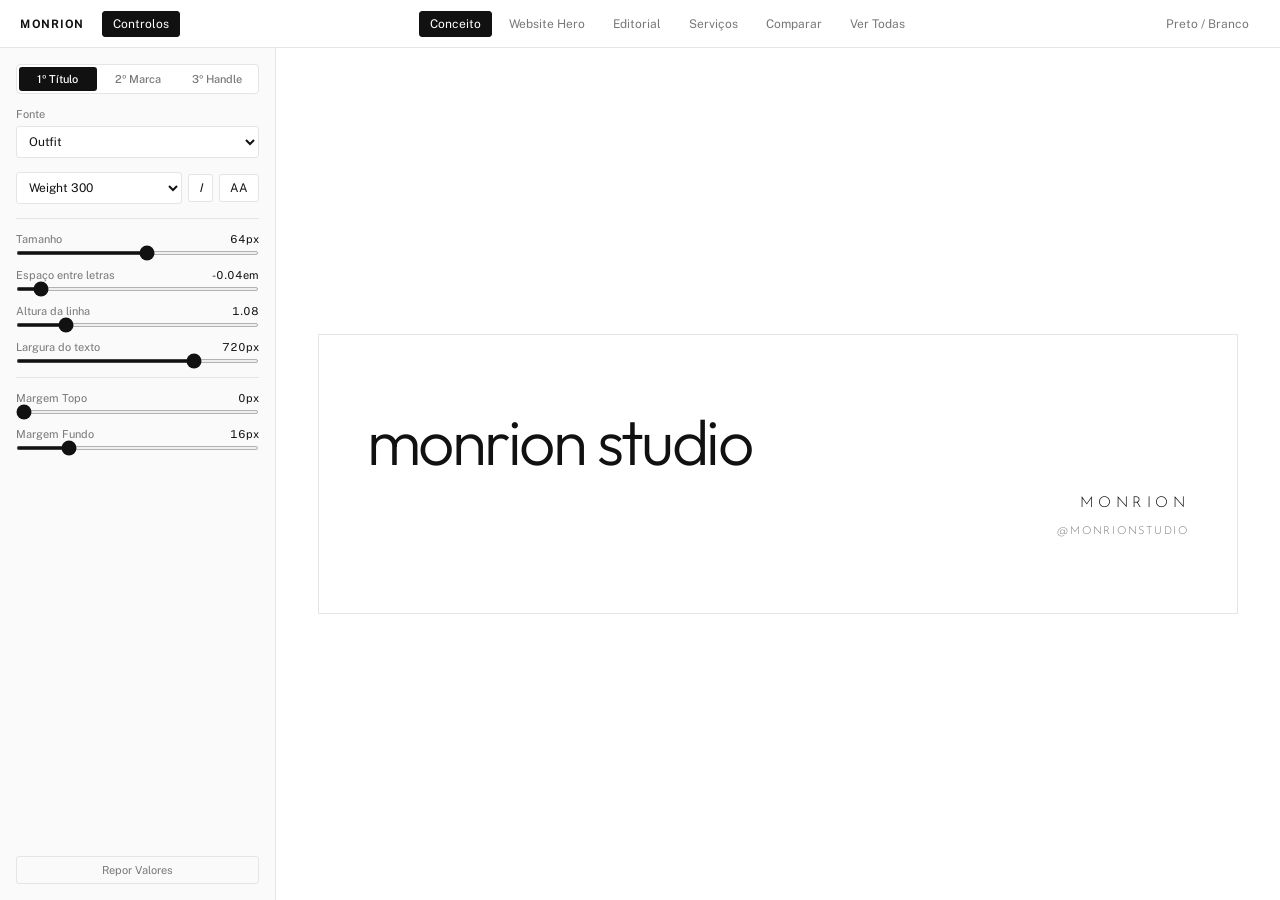
<file: index.html>
<!DOCTYPE html>
<html lang="pt">
<head>
  <meta charset="UTF-8" />
  <meta name="viewport" content="width=device-width, initial-scale=1.0" />
  <title>MONRION — Type Lab</title>
  <link rel="stylesheet" href="./fonts/fonts.css" />
  <link rel="stylesheet" href="./handpickedfonts/fonts.css" />
  <style>
    @font-face {
      font-family: 'The Seasons';
      src: url('./fonts/TheSeasons-Regular.woff2') format('woff2'),
           url('./fonts/TheSeasons-Regular.ttf') format('truetype'),
           url('./fonts/TheSeasons-Regular.otf') format('opentype');
      font-weight: normal;
      font-style: normal;
    }

    :root {
      --bg: #ffffff;
      --panel: #fafafa;
      --text: #111111;
      --muted: #777777;
      --line: #e5e5e5;
    }

    body.dark {
      --bg: #111111;
      --panel: #161616;
      --text: #ffffff;
      --muted: #888888;
      --line: #282828;
    }

    * { box-sizing: border-box; margin: 0; padding: 0; }

    body {
      background: var(--bg);
      color: var(--text);
      font-family: 'Public Sans', sans-serif;
      -webkit-font-smoothing: antialiased;
      height: 100vh;
      display: flex;
      flex-direction: column;
      overflow: hidden;
    }

    /* Topbar mínima */
    .topbar {
      height: 48px;
      padding: 0 20px;
      border-bottom: 1px solid var(--line);
      display: flex;
      align-items: center;
      justify-content: space-between;
      gap: 12px;
      flex-shrink: 0;
    }

    .topbar-group {
      display: flex;
      align-items: center;
      gap: 6px;
      flex-wrap: wrap;
    }

    .brand-title {
      font-size: 11px;
      font-weight: 600;
      letter-spacing: 0.14em;
      text-transform: uppercase;
      margin-right: 12px;
    }

    button {
      background: transparent;
      color: var(--muted);
      border: 1px solid transparent;
      padding: 5px 10px;
      font-family: 'Public Sans', sans-serif;
      font-size: 12px;
      cursor: pointer;
      border-radius: 3px;
      transition: all 0.15s;
    }

    button:hover {
      color: var(--text);
      border-color: var(--line);
    }

    button.active {
      background: var(--text);
      color: var(--bg);
      border-color: var(--text);
    }

    /* Workspace: Sidebar + Canvas */
    .workspace {
      flex: 1;
      display: flex;
      min-height: 0;
    }

    /* Sidebar de Controlo */
    .sidebar {
      width: 276px;
      background: var(--panel);
      border-right: 1px solid var(--line);
      padding: 16px;
      display: flex;
      flex-direction: column;
      gap: 14px;
      overflow-y: auto;
      flex-shrink: 0;
    }

    .sidebar.collapsed { display: none; }

    .tabs {
      display: flex;
      gap: 2px;
      border: 1px solid var(--line);
      border-radius: 4px;
      padding: 2px;
      background: var(--bg);
    }

    .tabs button {
      flex: 1;
      border: none;
      padding: 6px 0;
      font-size: 11px;
      font-weight: 500;
    }

    .field-group {
      display: flex;
      flex-direction: column;
      gap: 6px;
    }

    .field-header {
      display: flex;
      justify-content: space-between;
      align-items: center;
      font-size: 11px;
      color: var(--muted);
    }

    .field-val {
      color: var(--text);
      font-variant-numeric: tabular-nums;
    }

    select {
      width: 100%;
      background: var(--bg);
      color: var(--text);
      border: 1px solid var(--line);
      padding: 7px 8px;
      font-family: 'Public Sans', sans-serif;
      font-size: 12px;
      border-radius: 3px;
      cursor: pointer;
    }

    .row-2 {
      display: grid;
      grid-template-columns: 1fr auto auto;
      gap: 6px;
      align-items: center;
    }

    .toggle-btn {
      border: 1px solid var(--line);
      background: var(--bg);
      color: var(--text);
      padding: 6px 10px;
      font-size: 12px;
    }

    input[type="range"] {
      width: 100%;
      accent-color: var(--text);
      cursor: pointer;
      height: 4px;
    }

    .divider {
      height: 1px;
      background: var(--line);
    }

    .reset-btn {
      margin-top: auto;
      border: 1px solid var(--line);
      padding: 7px;
      font-size: 11px;
      text-align: center;
      color: var(--muted);
    }

    /* Canvas */
    main {
      flex: 1;
      overflow-y: auto;
      display: flex;
      align-items: center;
      justify-content: center;
      padding: 48px 32px;
    }

    .stage {
      width: 100%;
      max-width: 920px;
      display: none;
    }

    .stage.active { display: block; }

    /* Hitbox justa ao texto */
    [contenteditable="true"] {
      display: inline-block;
      width: fit-content;
      max-width: 100%;
    }

    [contenteditable="true"]:focus {
      outline: 1px dashed var(--muted);
      outline-offset: 4px;
    }

    /* Slots 1, 2, 3, 4 */
    .slot-1 {
      font-family: var(--t1-font);
      font-weight: var(--t1-weight);
      font-style: var(--t1-style);
      text-transform: var(--t1-caps);
      font-size: var(--t1-size);
      letter-spacing: var(--t1-track);
      line-height: var(--t1-lh);
      max-width: min(var(--t1-width), 100%);
      margin-top: var(--t1-mt);
      margin-bottom: var(--t1-mb);
      overflow-wrap: break-word;
    }

    .slot-2 {
      font-family: var(--t2-font);
      font-weight: var(--t2-weight);
      font-style: var(--t2-style);
      text-transform: var(--t2-caps);
      font-size: var(--t2-size);
      letter-spacing: var(--t2-track);
      line-height: var(--t2-lh);
      max-width: min(var(--t2-width), 100%);
      margin-top: var(--t2-mt);
      margin-bottom: var(--t2-mb);
      overflow-wrap: break-word;
    }

    .slot-3 {
      font-family: var(--t3-font);
      font-weight: var(--t3-weight);
      font-style: var(--t3-style);
      text-transform: var(--t3-caps);
      font-size: var(--t3-size);
      letter-spacing: var(--t3-track);
      line-height: var(--t3-lh);
      max-width: min(var(--t3-width), 100%);
      margin-top: var(--t3-mt);
      margin-bottom: var(--t3-mb);
      color: var(--muted);
      overflow-wrap: break-word;
    }

    .slot-4 {
      font-family: var(--t4-font);
      font-weight: var(--t4-weight);
      font-style: var(--t4-style);
      text-transform: var(--t4-caps);
      font-size: var(--t4-size);
      letter-spacing: var(--t4-track);
      line-height: var(--t4-lh);
      max-width: min(var(--t4-width), 100%);
      margin-top: var(--t4-mt);
      margin-bottom: var(--t4-mb);
      color: var(--muted);
      overflow-wrap: break-word;
    }

    /* 1. Conceito */
    .concept {
      padding: 72px 48px;
      border: 1px solid var(--line);
      display: flex;
      flex-direction: column;
    }

    .concept-right {
      align-self: flex-end;
      text-align: right;
      display: flex;
      flex-direction: column;
      align-items: flex-end;
    }

    /* 2. Website Hero */
    .web-hero {
      border: 1px solid var(--line);
      padding: 36px 48px 64px;
      display: flex;
      flex-direction: column;
    }

    .web-nav {
      display: flex;
      justify-content: space-between;
      align-items: center;
      padding-bottom: 32px;
      margin-bottom: 48px;
      border-bottom: 1px solid var(--line);
    }

    .web-links {
      display: flex;
      gap: 24px;
    }

    .web-btn {
      display: inline-block;
      align-self: flex-start;
      padding: 12px 28px;
      border: 1px solid var(--text);
      color: var(--text) !important;
      cursor: pointer;
    }

    /* 3. Editorial */
    .editorial {
      border: 1px solid var(--line);
      padding: 56px 48px;
      display: grid;
      grid-template-columns: 1.1fr 1fr;
      gap: 48px;
      align-items: start;
    }

    .editorial-meta {
      border-top: 1px solid var(--line);
      padding-top: 16px;
    }

    /* 4. Serviços */
    .services {
      border: 1px solid var(--line);
      padding: 48px;
    }

    .service-row {
      display: grid;
      grid-template-columns: 44px 1fr 1.2fr;
      gap: 24px;
      align-items: baseline;
      padding: 20px 0;
      border-bottom: 1px solid var(--line);
    }

    .service-row:last-child { border-bottom: none; }
    .service-row .slot-1 { font-size: calc(var(--t1-size) * 0.48); margin: 0; }
    .service-row .slot-2 { margin: 0; }

    /* Grelha Todas */
    .grid-view {
      display: none;
      width: 100%;
      max-width: 920px;
      grid-template-columns: repeat(auto-fill, minmax(220px, 1fr));
      gap: 28px;
      align-self: flex-start;
    }

    .grid-view.show { display: grid; }

    .specimen {
      border-top: 1px solid var(--line);
      padding-top: 12px;
      cursor: pointer;
    }

    .specimen-name {
      font-size: 11px;
      color: var(--muted);
      margin-bottom: 8px;
    }

    .specimen-sample {
      font-size: 26px;
      font-weight: 300;
      line-height: 1.15;
    }

    /* Vista Comparar */
    .compare-view {
      display: none;
      width: 100%;
      max-width: 1080px;
      flex-direction: column;
      gap: 20px;
      align-self: flex-start;
    }

    .compare-view.show { display: flex; }

    .compare-bar {
      display: flex;
      flex-wrap: wrap;
      align-items: center;
      justify-content: space-between;
      gap: 12px;
      padding-bottom: 12px;
      border-bottom: 1px solid var(--line);
    }

    .compare-input {
      flex: 1;
      min-width: 200px;
      background: transparent;
      color: var(--text);
      border: 1px solid var(--line);
      padding: 7px 10px;
      font-family: 'Public Sans', sans-serif;
      font-size: 13px;
      border-radius: 3px;
    }

    .compare-cols {
      display: grid;
      grid-template-columns: repeat(3, 1fr);
      gap: 20px;
    }

    .compare-cols.cols-2 {
      grid-template-columns: repeat(2, 1fr);
    }

    .compare-cols.cols-2 .compare-card:nth-child(3) {
      display: none;
    }

    .compare-card {
      border: 1px solid var(--line);
      padding: 28px 24px;
      display: flex;
      flex-direction: column;
      min-width: 0;
      cursor: pointer;
    }

    .compare-card.selected {
      border-color: var(--text);
    }

    .compare-card-label {
      font-family: 'Public Sans', sans-serif;
      font-size: 11px;
      color: var(--muted);
      margin-bottom: 12px;
      display: flex;
      justify-content: space-between;
    }

    .compare-sample-title {
      line-height: 1.1;
      overflow-wrap: break-word;
      max-width: 100%;
    }

    @media (max-width: 820px) {
      .compare-cols, .compare-cols.cols-2 {
        grid-template-columns: 1fr;
      }
      body {
        height: 100dvh;
        overflow: hidden;
      }
      .topbar {
        height: auto;
        padding: 8px 12px;
        gap: 8px;
      }
      .brand-title {
        display: none;
      }
      #layoutButtons {
        order: 3;
        width: 100%;
        overflow-x: auto;
        flex-wrap: nowrap;
        padding-bottom: 2px;
        -webkit-overflow-scrolling: touch;
      }
      #layoutButtons button {
        white-space: nowrap;
        flex-shrink: 0;
      }
      .workspace {
        flex-direction: column-reverse;
        min-height: 0;
      }
      .sidebar {
        width: 100%;
        max-height: 44dvh;
        border-right: none;
        border-top: 1px solid var(--line);
        padding: 12px 14px 20px;
      }
      main {
        padding: 20px 14px;
        align-items: flex-start;
      }
      .concept, .web-hero, .editorial, .services {
        padding: 28px 20px;
      }
      .web-nav {
        flex-wrap: wrap;
        gap: 12px;
        padding-bottom: 20px;
        margin-bottom: 28px;
      }
      .web-links {
        gap: 14px;
      }
      .editorial, .service-row {
        grid-template-columns: 1fr;
        gap: 16px;
      }
      .slot-1 {
        font-size: min(var(--t1-size), 13vw);
      }
      .grid-view {
        grid-template-columns: 1fr 1fr;
        gap: 16px;
      }
      select, button {
        min-height: 34px;
      }
    }
  </style>
</head>
<body>

  <header class="topbar">
    <div class="topbar-group">
      <span class="brand-title">MONRION</span>
      <button id="panelBtn" class="active">Controlos</button>
    </div>

    <div class="topbar-group" id="layoutButtons">
      <button class="active" data-layout="concept">Conceito</button>
      <button data-layout="hero">Website Hero</button>
      <button data-layout="editorial">Editorial</button>
      <button data-layout="services">Serviços</button>
      <button id="compareBtn">Comparar</button>
      <button id="viewBtn">Ver Todas</button>
    </div>

    <div class="topbar-group">
      <button id="themeBtn">Preto / Branco</button>
    </div>
  </header>

  <div class="workspace">
    <aside class="sidebar" id="sidebar">
      <div class="tabs" id="slotTabs">
        <button data-slot="t1" class="active">1º</button>
        <button data-slot="t2">2º</button>
        <button data-slot="t3">3º</button>
        <button data-slot="t4">4º</button>
      </div>

      <div class="field-group">
        <div class="field-header"><span>Fonte</span></div>
        <select id="ctrlFont"></select>
      </div>

      <div class="row-2">
        <select id="ctrlWeight">
          <option value="100">Weight 100</option>
          <option value="200">Weight 200</option>
          <option value="300">Weight 300</option>
          <option value="400">Weight 400</option>
          <option value="500">Weight 500</option>
          <option value="600">Weight 600</option>
          <option value="700">Weight 700</option>
          <option value="800">Weight 800</option>
          <option value="900">Weight 900</option>
        </select>
        <button id="ctrlItalic" class="toggle-btn" style="font-style:italic;" title="Itálico">I</button>
        <button id="ctrlCaps" class="toggle-btn" title="Maiúsculas">AA</button>
      </div>

      <div class="divider"></div>

      <div class="field-group">
        <div class="field-header"><span>Tamanho</span><span class="field-val" id="valSize">64px</span></div>
        <input type="range" id="ctrlSize" min="10" max="110" step="1" />
      </div>

      <div class="field-group">
        <div class="field-header"><span>Espaço entre letras</span><span class="field-val" id="valTrack">-0.04em</span></div>
        <input type="range" id="ctrlTrack" min="-0.08" max="0.45" step="0.01" />
      </div>

      <div class="field-group">
        <div class="field-header"><span>Altura da linha</span><span class="field-val" id="valLh">1.08</span></div>
        <input type="range" id="ctrlLh" min="0.85" max="2.2" step="0.05" />
      </div>

      <div class="field-group">
        <div class="field-header"><span>Largura do texto</span><span class="field-val" id="valWidth">720px</span></div>
        <input type="range" id="ctrlWidth" min="180" max="900" step="10" />
      </div>

      <div class="divider"></div>

      <div class="field-group">
        <div class="field-header"><span>Margem Topo</span><span class="field-val" id="valMt">0px</span></div>
        <input type="range" id="ctrlMt" min="0" max="80" step="2" />
      </div>

      <div class="field-group">
        <div class="field-header"><span>Margem Fundo</span><span class="field-val" id="valMb">16px</span></div>
        <input type="range" id="ctrlMb" min="0" max="80" step="2" />
      </div>

      <button class="reset-btn" id="resetBtn">Repor Valores</button>
    </aside>

    <main>
      <!-- 1. Conceito -->
      <div class="stage active" id="stage-concept">
        <div class="concept">
          <h1 class="slot-1" data-select="t1" contenteditable="true">monrion studio</h1>
          <div class="concept-right">
            <div class="slot-2" data-select="t2" contenteditable="true">MONRION</div>
            <div class="slot-3" data-select="t3" contenteditable="true">@MONRIONSTUDIO</div>
          </div>
        </div>
      </div>

      <!-- 2. Website Hero -->
      <div class="stage" id="stage-hero">
        <div class="web-hero">
          <div class="web-nav">
            <div class="slot-4" data-select="t4" contenteditable="true">MONRION</div>
            <div class="web-links">
              <span class="slot-3" data-select="t3" contenteditable="true">Estúdio</span>
              <span class="slot-3" data-select="t3" contenteditable="true">Projetos</span>
              <span class="slot-3" data-select="t3" contenteditable="true">Contacto</span>
            </div>
          </div>
          <h1 class="slot-1" data-select="t1" contenteditable="true">Direção criativa e arquitetura digital.</h1>
          <p class="slot-2" data-select="t2" contenteditable="true">
            Construímos identidades e plataformas digitais para marcas que procuram presença, clareza e permanência.
          </p>
          <div class="web-btn slot-3" data-select="t3" contenteditable="true">Explorar Projetos</div>
        </div>
      </div>

      <!-- 3. Editorial -->
      <div class="stage" id="stage-editorial">
        <div class="editorial">
          <h2 class="slot-1" data-select="t1" contenteditable="true">O essencial, sem ruído visual.</h2>
          <div>
            <p class="slot-2" data-select="t2" contenteditable="true">
              Cada projeto começa na estrutura. Antes da cor ou do ornamento, definimos a proporção tipográfica e o ritmo da leitura para que a marca comunique com autoridade natural.
            </p>
            <div class="editorial-meta slot-3" data-select="t3" contenteditable="true">MONRION DIGITAL STUDIO — LISBOA</div>
          </div>
        </div>
      </div>

      <!-- 4. Serviços -->
      <div class="stage" id="stage-services">
        <div class="services">
          <div class="service-row">
            <div class="slot-4" data-select="t4" contenteditable="true">01</div>
            <div class="slot-1" data-select="t1" contenteditable="true">Identidade Visual</div>
            <div class="slot-2" data-select="t2" contenteditable="true">Sistemas tipográficos, direção de arte e manuais de marca.</div>
          </div>
          <div class="service-row">
            <div class="slot-4" data-select="t4" contenteditable="true">02</div>
            <div class="slot-1" data-select="t1" contenteditable="true">Web Design</div>
            <div class="slot-2" data-select="t2" contenteditable="true">Websites editoriais e lojas online focadas em detalhe e conversão.</div>
          </div>
          <div class="service-row">
            <div class="slot-4" data-select="t4" contenteditable="true">03</div>
            <div class="slot-1" data-select="t1" contenteditable="true">Direção Criativa</div>
            <div class="slot-2" data-select="t2" contenteditable="true">Acompanhamento contínuo de campanhas, fotografia e presença digital.</div>
          </div>
        </div>
      </div>

      <!-- Grelha Todas -->
      <div class="grid-view" id="gridView"></div>

      <!-- Comparação 2 ou 3 fontes -->
      <div class="compare-view" id="compareView">
        <div class="compare-bar">
          <input type="text" id="compareText" class="compare-input" value="monrion studio" placeholder="Texto de comparação..." />
          <div class="topbar-group">
            <button id="cols2Btn">2 Colunas</button>
            <button id="cols3Btn" class="active">3 Colunas</button>
          </div>
        </div>
        <div class="compare-cols" id="compareCols"></div>
      </div>
    </main>
  </div>

  <script src="./handpickedfonts/handpicked.js"></script>
  <script>
    const baseGroups = [
      {
        label: 'Sans-Serif',
        items: [
          { name: 'Outfit', css: "'Outfit', sans-serif" },
          { name: 'Questrial', css: "'Questrial', sans-serif" },
          { name: 'Poppins', css: "'Poppins', sans-serif" },
          { name: 'Josefin Sans', css: "'Josefin Sans', sans-serif" },
          { name: 'Montserrat (Gotham)', css: "'Montserrat', sans-serif" },
          { name: 'Raleway', css: "'Raleway', sans-serif" },
          { name: 'Public Sans', css: "'Public Sans', sans-serif" },
          { name: 'Inter', css: "'Inter', sans-serif" },
          { name: 'Lato', css: "'Lato', sans-serif" }
        ]
      },
      {
        label: 'Serif',
        items: [
          { name: 'The Seasons', css: "'The Seasons', serif" },
          { name: 'Playfair Display', css: "'Playfair Display', serif" },
          { name: 'Prata', css: "'Prata', serif" },
          { name: 'Cinzel', css: "'Cinzel', serif" },
          { name: 'Lora', css: "'Lora', serif" },
          { name: 'Italiana', css: "'Italiana', serif" }
        ]
      }
    ];
    const fontGroups = [...(window.HANDPICKED_GROUPS || []), ...baseGroups];

    const defaults = {
      t1: { font: "'Outfit', sans-serif", weight: '300', style: 'normal', caps: 'none', size: 64, track: -0.04, lh: 1.08, width: 720, mt: 0, mb: 16 },
      t2: { font: "'Josefin Sans', sans-serif", weight: '300', style: 'normal', caps: 'uppercase', size: 15, track: 0.30, lh: 1.60, width: 540, mt: 0, mb: 8 },
      t3: { font: "'Josefin Sans', sans-serif", weight: '300', style: 'normal', caps: 'uppercase', size: 11, track: 0.16, lh: 1.50, width: 540, mt: 0, mb: 0 },
      t4: { font: "'Godber', sans-serif", weight: '400', style: 'normal', caps: 'uppercase', size: 18, track: 0.20, lh: 1.20, width: 400, mt: 0, mb: 0 },
      c1: { font: "'Outfit', sans-serif", weight: '300', style: 'normal', caps: 'none', size: 44, track: -0.04, lh: 1.08, width: 720, mt: 0, mb: 0 },
      c2: { font: "'Playfair Display', serif", weight: '400', style: 'normal', caps: 'none', size: 44, track: 0.00, lh: 1.08, width: 720, mt: 0, mb: 0 },
      c3: { font: "'Godber', sans-serif", weight: '400', style: 'normal', caps: 'uppercase', size: 44, track: 0.12, lh: 1.08, width: 720, mt: 0, mb: 0 }
    };

    const state = {
      t1: { ...defaults.t1 },
      t2: { ...defaults.t2 },
      t3: { ...defaults.t3 },
      t4: { ...defaults.t4 },
      c1: { ...defaults.c1 },
      c2: { ...defaults.c2 },
      c3: { ...defaults.c3 }
    };

    let activeSlot = 't1';

    const ctrlFont = document.getElementById('ctrlFont');
    const ctrlWeight = document.getElementById('ctrlWeight');
    const ctrlItalic = document.getElementById('ctrlItalic');
    const ctrlCaps = document.getElementById('ctrlCaps');
    const ctrlSize = document.getElementById('ctrlSize');
    const ctrlTrack = document.getElementById('ctrlTrack');
    const ctrlLh = document.getElementById('ctrlLh');
    const ctrlWidth = document.getElementById('ctrlWidth');
    const ctrlMt = document.getElementById('ctrlMt');
    const ctrlMb = document.getElementById('ctrlMb');
    const slotBtns = document.querySelectorAll('#slotTabs button');

    const layoutSlots = {
      concept: [
        { id: 't1', label: '1º Título' },
        { id: 't2', label: '2º Marca' },
        { id: 't3', label: '3º Handle' }
      ],
      hero: [
        { id: 't1', label: '1º Título' },
        { id: 't2', label: '2º Texto' },
        { id: 't3', label: '3º Nav/Btn' },
        { id: 't4', label: '4º Logo' }
      ],
      editorial: [
        { id: 't1', label: '1º Título' },
        { id: 't2', label: '2º Texto' },
        { id: 't3', label: '3º Rodapé' }
      ],
      services: [
        { id: 't1', label: '1º Serviço' },
        { id: 't2', label: '2º Desc.' },
        { id: 't4', label: '3º Num.' }
      ],
      compare: [
        { id: 'c1', label: 'Col 1' },
        { id: 'c2', label: 'Col 2' },
        { id: 'c3', label: 'Col 3' }
      ]
    };

    function renderSlotTabs(layoutName) {
      const slots = layoutSlots[layoutName] || layoutSlots.concept;
      const tabsEl = document.getElementById('slotTabs');
      tabsEl.innerHTML = '';
      slots.forEach(sl => {
        const btn = document.createElement('button');
        btn.dataset.slot = sl.id;
        btn.textContent = sl.label;
        btn.addEventListener('click', () => selectSlot(sl.id));
        tabsEl.appendChild(btn);
      });
      if (!slots.some(sl => sl.id === activeSlot)) {
        activeSlot = slots[0].id;
      }
      selectSlot(activeSlot);
    }

    fontGroups.forEach(group => {
      const og = document.createElement('optgroup');
      og.label = group.label;
      group.items.forEach(item => {
        const opt = document.createElement('option');
        opt.value = item.css;
        opt.textContent = item.name;
        og.appendChild(opt);
      });
      ctrlFont.appendChild(og);
    });

    function applyState(t) {
      const s = state[t];
      if (t.startsWith('c')) {
        const el = document.querySelector(`.compare-sample-title[data-col="${t}"]`);
        const labelEl = document.querySelector(`.compare-card[data-col="${t}"] .cmp-fname`);
        if (el) {
          el.style.fontFamily = s.font;
          el.style.fontWeight = s.weight;
          el.style.fontStyle = s.style;
          el.style.textTransform = s.caps;
          el.style.fontSize = s.size + 'px';
          el.style.letterSpacing = s.track + 'em';
          el.style.lineHeight = s.lh;
          el.style.maxWidth = `min(${s.width}px, 100%)`;
          el.style.marginTop = s.mt + 'px';
          el.style.marginBottom = s.mb + 'px';
        }
        if (labelEl) {
          labelEl.textContent = s.font.split(',')[0].replace(/'/g, '');
        }
        return;
      }
      const root = document.documentElement.style;
      root.setProperty(`--${t}-font`, s.font);
      root.setProperty(`--${t}-weight`, s.weight);
      root.setProperty(`--${t}-style`, s.style);
      root.setProperty(`--${t}-caps`, s.caps);
      root.setProperty(`--${t}-size`, s.size + 'px');
      root.setProperty(`--${t}-track`, s.track + 'em');
      root.setProperty(`--${t}-lh`, s.lh);
      root.setProperty(`--${t}-width`, s.width + 'px');
      root.setProperty(`--${t}-mt`, s.mt + 'px');
      root.setProperty(`--${t}-mb`, s.mb + 'px');
    }

    function selectSlot(slot) {
      activeSlot = slot;
      document.querySelectorAll('#slotTabs button').forEach(b => b.classList.toggle('active', b.dataset.slot === slot));
      document.querySelectorAll('.compare-card').forEach(c => c.classList.toggle('selected', c.dataset.col === slot));
      const s = state[activeSlot];
      ctrlFont.value = s.font;
      ctrlWeight.value = s.weight;
      ctrlItalic.classList.toggle('active', s.style === 'italic');
      ctrlCaps.classList.toggle('active', s.caps === 'uppercase');
      ctrlSize.value = s.size;
      ctrlTrack.value = s.track;
      ctrlLh.value = s.lh;
      ctrlWidth.value = s.width;
      ctrlMt.value = s.mt;
      ctrlMb.value = s.mb;

      document.getElementById('valSize').textContent = s.size + 'px';
      document.getElementById('valTrack').textContent = s.track + 'em';
      document.getElementById('valLh').textContent = s.lh;
      document.getElementById('valWidth').textContent = s.width + 'px';
      document.getElementById('valMt').textContent = s.mt + 'px';
      document.getElementById('valMb').textContent = s.mb + 'px';
    }

    // Ao clicar ou focar num texto no canvas, seleciona automaticamente esse slot na sidebar
    document.querySelectorAll('[data-select]').forEach(el => {
      const activate = () => selectSlot(el.dataset.select);
      el.addEventListener('mousedown', activate);
      el.addEventListener('focus', activate);
    });

    ctrlFont.addEventListener('change', e => { state[activeSlot].font = e.target.value; applyState(activeSlot); });
    ctrlWeight.addEventListener('change', e => { state[activeSlot].weight = e.target.value; applyState(activeSlot); });
    ctrlItalic.addEventListener('click', () => {
      state[activeSlot].style = state[activeSlot].style === 'italic' ? 'normal' : 'italic';
      applyState(activeSlot);
      selectSlot(activeSlot);
    });
    ctrlCaps.addEventListener('click', () => {
      state[activeSlot].caps = state[activeSlot].caps === 'uppercase' ? 'none' : 'uppercase';
      applyState(activeSlot);
      selectSlot(activeSlot);
    });
    ctrlSize.addEventListener('input', e => { state[activeSlot].size = Number(e.target.value); applyState(activeSlot); selectSlot(activeSlot); });
    ctrlTrack.addEventListener('input', e => { state[activeSlot].track = Number(e.target.value); applyState(activeSlot); selectSlot(activeSlot); });
    ctrlLh.addEventListener('input', e => { state[activeSlot].lh = Number(e.target.value); applyState(activeSlot); selectSlot(activeSlot); });
    ctrlWidth.addEventListener('input', e => { state[activeSlot].width = Number(e.target.value); applyState(activeSlot); selectSlot(activeSlot); });
    ctrlMt.addEventListener('input', e => { state[activeSlot].mt = Number(e.target.value); applyState(activeSlot); selectSlot(activeSlot); });
    ctrlMb.addEventListener('input', e => { state[activeSlot].mb = Number(e.target.value); applyState(activeSlot); selectSlot(activeSlot); });

    document.getElementById('resetBtn').addEventListener('click', () => {
      state[activeSlot] = { ...defaults[activeSlot] };
      applyState(activeSlot);
      selectSlot(activeSlot);
    });

    const sidebar = document.getElementById('sidebar');
    const panelBtn = document.getElementById('panelBtn');
    panelBtn.addEventListener('click', () => {
      const hidden = sidebar.classList.toggle('collapsed');
      panelBtn.classList.toggle('active', !hidden);
    });

    document.getElementById('themeBtn').addEventListener('click', () => document.body.classList.toggle('dark'));

    const gridView = document.getElementById('gridView');
    const viewBtn = document.getElementById('viewBtn');
    const compareView = document.getElementById('compareView');
    const compareBtn = document.getElementById('compareBtn');
    const stages = document.querySelectorAll('.stage');
    const layoutBtns = document.querySelectorAll('[data-layout]');
    let currentLayout = 'concept';

    function showLayout(name) {
      currentLayout = name;
      gridView.classList.remove('show');
      viewBtn.classList.remove('active');
      compareView.classList.remove('show');
      compareBtn.classList.remove('active');
      stages.forEach(s => s.classList.remove('active'));
      document.getElementById(`stage-${name}`).classList.add('active');
      layoutBtns.forEach(b => b.classList.toggle('active', b.dataset.layout === name));
      renderSlotTabs(name);
    }

    layoutBtns.forEach(btn => btn.addEventListener('click', () => showLayout(btn.dataset.layout)));

    fontGroups.forEach(group => {
      group.items.forEach(f => {
        const card = document.createElement('div');
        card.className = 'specimen';
        card.innerHTML = `
          <div class="specimen-name">${f.name} — ${group.label}</div>
          <div class="specimen-sample" style="font-family: ${f.css}">monrion studio</div>
        `;
        card.addEventListener('click', () => {
          state[activeSlot].font = f.css;
          applyState(activeSlot);
          selectSlot(activeSlot);
          showLayout(currentLayout);
        });
        gridView.appendChild(card);
      });
    });

    viewBtn.addEventListener('click', () => {
      const showingGrid = gridView.classList.toggle('show');
      viewBtn.classList.toggle('active', showingGrid);
      compareView.classList.remove('show');
      compareBtn.classList.remove('active');
      if (showingGrid) {
        stages.forEach(s => s.classList.remove('active'));
        layoutBtns.forEach(b => b.classList.remove('active'));
      } else {
        showLayout(currentLayout);
      }
    });

    // Comparador de 2 ou 3 fontes controlado pela sidebar
    const compareCols = document.getElementById('compareCols');
    const compareText = document.getElementById('compareText');
    const cols2Btn = document.getElementById('cols2Btn');
    const cols3Btn = document.getElementById('cols3Btn');

    function buildCompareCards() {
      compareCols.innerHTML = '';
      ['c1', 'c2', 'c3'].forEach((colId, idx) => {
        const card = document.createElement('div');
        card.className = 'compare-card';
        card.dataset.col = colId;
        card.innerHTML = `
          <div class="compare-card-label">
            <span>Col ${idx + 1}</span>
            <span class="cmp-fname"></span>
          </div>
          <div class="compare-sample-title" data-col="${colId}">monrion studio</div>
        `;
        card.addEventListener('click', () => selectSlot(colId));
        compareCols.appendChild(card);
        applyState(colId);
      });
    }

    buildCompareCards();

    compareText.addEventListener('input', (e) => {
      const val = e.target.value || 'monrion studio';
      document.querySelectorAll('.compare-sample-title').forEach(el => { el.textContent = val; });
    });

    cols2Btn.addEventListener('click', () => {
      compareCols.classList.add('cols-2');
      cols2Btn.classList.add('active');
      cols3Btn.classList.remove('active');
    });

    cols3Btn.addEventListener('click', () => {
      compareCols.classList.remove('cols-2');
      cols3Btn.classList.add('active');
      cols2Btn.classList.remove('active');
    });

    compareBtn.addEventListener('click', () => {
      const showing = compareView.classList.toggle('show');
      compareBtn.classList.toggle('active', showing);
      gridView.classList.remove('show');
      viewBtn.classList.remove('active');
      if (showing) {
        stages.forEach(s => s.classList.remove('active'));
        layoutBtns.forEach(b => b.classList.remove('active'));
        renderSlotTabs('compare');
      } else {
        showLayout(currentLayout);
      }
    });

    ['t1', 't2', 't3', 't4'].forEach(applyState);
    renderSlotTabs('concept');
  </script>
</body>
</html>
</file>
<file: fonts/fonts.css>
/* latin-ext */
@font-face {
  font-family: 'Cinzel';
  font-style: normal;
  font-weight: 400;
  font-display: swap;
  src: url('./serif/Cinzel/Cinzel_01.woff2') format('woff2');
  unicode-range: U+0100-02BA, U+02BD-02C5, U+02C7-02CC, U+02CE-02D7, U+02DD-02FF, U+0304, U+0308, U+0329, U+1D00-1DBF, U+1E00-1E9F, U+1EF2-1EFF, U+2020, U+20A0-20AB, U+20AD-20C4, U+2113, U+2C60-2C7F, U+A720-A7FF;
}
/* latin */
@font-face {
  font-family: 'Cinzel';
  font-style: normal;
  font-weight: 400;
  font-display: swap;
  src: url('./serif/Cinzel/Cinzel_02.woff2') format('woff2');
  unicode-range: U+0000-00FF, U+0131, U+0152-0153, U+02BB-02BC, U+02C6, U+02DA, U+02DC, U+0304, U+0308, U+0329, U+2000-206F, U+20AC, U+2122, U+2191, U+2193, U+2212, U+2215, U+FEFF, U+FFFD;
}
/* latin-ext */
@font-face {
  font-family: 'Cinzel';
  font-style: normal;
  font-weight: 600;
  font-display: swap;
  src: url('./serif/Cinzel/Cinzel_03.woff2') format('woff2');
  unicode-range: U+0100-02BA, U+02BD-02C5, U+02C7-02CC, U+02CE-02D7, U+02DD-02FF, U+0304, U+0308, U+0329, U+1D00-1DBF, U+1E00-1E9F, U+1EF2-1EFF, U+2020, U+20A0-20AB, U+20AD-20C4, U+2113, U+2C60-2C7F, U+A720-A7FF;
}
/* latin */
@font-face {
  font-family: 'Cinzel';
  font-style: normal;
  font-weight: 600;
  font-display: swap;
  src: url('./serif/Cinzel/Cinzel_04.woff2') format('woff2');
  unicode-range: U+0000-00FF, U+0131, U+0152-0153, U+02BB-02BC, U+02C6, U+02DA, U+02DC, U+0304, U+0308, U+0329, U+2000-206F, U+20AC, U+2122, U+2191, U+2193, U+2212, U+2215, U+FEFF, U+FFFD;
}
/* cyrillic-ext */
@font-face {
  font-family: 'Inter';
  font-style: normal;
  font-weight: 300;
  font-display: swap;
  src: url('./sans-serif/Inter/Inter_01.woff2') format('woff2');
  unicode-range: U+0460-052F, U+1C80-1C8A, U+20B4, U+2DE0-2DFF, U+A640-A69F, U+FE2E-FE2F;
}
/* cyrillic */
@font-face {
  font-family: 'Inter';
  font-style: normal;
  font-weight: 300;
  font-display: swap;
  src: url('./sans-serif/Inter/Inter_02.woff2') format('woff2');
  unicode-range: U+0301, U+0400-045F, U+0490-0491, U+04B0-04B1, U+2116;
}
/* greek-ext */
@font-face {
  font-family: 'Inter';
  font-style: normal;
  font-weight: 300;
  font-display: swap;
  src: url('./sans-serif/Inter/Inter_03.woff2') format('woff2');
  unicode-range: U+1F00-1FFF;
}
/* greek */
@font-face {
  font-family: 'Inter';
  font-style: normal;
  font-weight: 300;
  font-display: swap;
  src: url('./sans-serif/Inter/Inter_04.woff2') format('woff2');
  unicode-range: U+0370-0377, U+037A-037F, U+0384-038A, U+038C, U+038E-03A1, U+03A3-03FF;
}
/* vietnamese */
@font-face {
  font-family: 'Inter';
  font-style: normal;
  font-weight: 300;
  font-display: swap;
  src: url('./sans-serif/Inter/Inter_05.woff2') format('woff2');
  unicode-range: U+0102-0103, U+0110-0111, U+0128-0129, U+0168-0169, U+01A0-01A1, U+01AF-01B0, U+0300-0301, U+0303-0304, U+0308-0309, U+0323, U+0329, U+1EA0-1EF9, U+20AB;
}
/* latin-ext */
@font-face {
  font-family: 'Inter';
  font-style: normal;
  font-weight: 300;
  font-display: swap;
  src: url('./sans-serif/Inter/Inter_06.woff2') format('woff2');
  unicode-range: U+0100-02BA, U+02BD-02C5, U+02C7-02CC, U+02CE-02D7, U+02DD-02FF, U+0304, U+0308, U+0329, U+1D00-1DBF, U+1E00-1E9F, U+1EF2-1EFF, U+2020, U+20A0-20AB, U+20AD-20C4, U+2113, U+2C60-2C7F, U+A720-A7FF;
}
/* latin */
@font-face {
  font-family: 'Inter';
  font-style: normal;
  font-weight: 300;
  font-display: swap;
  src: url('./sans-serif/Inter/Inter_07.woff2') format('woff2');
  unicode-range: U+0000-00FF, U+0131, U+0152-0153, U+02BB-02BC, U+02C6, U+02DA, U+02DC, U+0304, U+0308, U+0329, U+2000-206F, U+20AC, U+2122, U+2191, U+2193, U+2212, U+2215, U+FEFF, U+FFFD;
}
/* cyrillic-ext */
@font-face {
  font-family: 'Inter';
  font-style: normal;
  font-weight: 400;
  font-display: swap;
  src: url('./sans-serif/Inter/Inter_08.woff2') format('woff2');
  unicode-range: U+0460-052F, U+1C80-1C8A, U+20B4, U+2DE0-2DFF, U+A640-A69F, U+FE2E-FE2F;
}
/* cyrillic */
@font-face {
  font-family: 'Inter';
  font-style: normal;
  font-weight: 400;
  font-display: swap;
  src: url('./sans-serif/Inter/Inter_09.woff2') format('woff2');
  unicode-range: U+0301, U+0400-045F, U+0490-0491, U+04B0-04B1, U+2116;
}
/* greek-ext */
@font-face {
  font-family: 'Inter';
  font-style: normal;
  font-weight: 400;
  font-display: swap;
  src: url('./sans-serif/Inter/Inter_10.woff2') format('woff2');
  unicode-range: U+1F00-1FFF;
}
/* greek */
@font-face {
  font-family: 'Inter';
  font-style: normal;
  font-weight: 400;
  font-display: swap;
  src: url('./sans-serif/Inter/Inter_11.woff2') format('woff2');
  unicode-range: U+0370-0377, U+037A-037F, U+0384-038A, U+038C, U+038E-03A1, U+03A3-03FF;
}
/* vietnamese */
@font-face {
  font-family: 'Inter';
  font-style: normal;
  font-weight: 400;
  font-display: swap;
  src: url('./sans-serif/Inter/Inter_12.woff2') format('woff2');
  unicode-range: U+0102-0103, U+0110-0111, U+0128-0129, U+0168-0169, U+01A0-01A1, U+01AF-01B0, U+0300-0301, U+0303-0304, U+0308-0309, U+0323, U+0329, U+1EA0-1EF9, U+20AB;
}
/* latin-ext */
@font-face {
  font-family: 'Inter';
  font-style: normal;
  font-weight: 400;
  font-display: swap;
  src: url('./sans-serif/Inter/Inter_13.woff2') format('woff2');
  unicode-range: U+0100-02BA, U+02BD-02C5, U+02C7-02CC, U+02CE-02D7, U+02DD-02FF, U+0304, U+0308, U+0329, U+1D00-1DBF, U+1E00-1E9F, U+1EF2-1EFF, U+2020, U+20A0-20AB, U+20AD-20C4, U+2113, U+2C60-2C7F, U+A720-A7FF;
}
/* latin */
@font-face {
  font-family: 'Inter';
  font-style: normal;
  font-weight: 400;
  font-display: swap;
  src: url('./sans-serif/Inter/Inter_14.woff2') format('woff2');
  unicode-range: U+0000-00FF, U+0131, U+0152-0153, U+02BB-02BC, U+02C6, U+02DA, U+02DC, U+0304, U+0308, U+0329, U+2000-206F, U+20AC, U+2122, U+2191, U+2193, U+2212, U+2215, U+FEFF, U+FFFD;
}
/* cyrillic-ext */
@font-face {
  font-family: 'Inter';
  font-style: normal;
  font-weight: 500;
  font-display: swap;
  src: url('./sans-serif/Inter/Inter_15.woff2') format('woff2');
  unicode-range: U+0460-052F, U+1C80-1C8A, U+20B4, U+2DE0-2DFF, U+A640-A69F, U+FE2E-FE2F;
}
/* cyrillic */
@font-face {
  font-family: 'Inter';
  font-style: normal;
  font-weight: 500;
  font-display: swap;
  src: url('./sans-serif/Inter/Inter_16.woff2') format('woff2');
  unicode-range: U+0301, U+0400-045F, U+0490-0491, U+04B0-04B1, U+2116;
}
/* greek-ext */
@font-face {
  font-family: 'Inter';
  font-style: normal;
  font-weight: 500;
  font-display: swap;
  src: url('./sans-serif/Inter/Inter_17.woff2') format('woff2');
  unicode-range: U+1F00-1FFF;
}
/* greek */
@font-face {
  font-family: 'Inter';
  font-style: normal;
  font-weight: 500;
  font-display: swap;
  src: url('./sans-serif/Inter/Inter_18.woff2') format('woff2');
  unicode-range: U+0370-0377, U+037A-037F, U+0384-038A, U+038C, U+038E-03A1, U+03A3-03FF;
}
/* vietnamese */
@font-face {
  font-family: 'Inter';
  font-style: normal;
  font-weight: 500;
  font-display: swap;
  src: url('./sans-serif/Inter/Inter_19.woff2') format('woff2');
  unicode-range: U+0102-0103, U+0110-0111, U+0128-0129, U+0168-0169, U+01A0-01A1, U+01AF-01B0, U+0300-0301, U+0303-0304, U+0308-0309, U+0323, U+0329, U+1EA0-1EF9, U+20AB;
}
/* latin-ext */
@font-face {
  font-family: 'Inter';
  font-style: normal;
  font-weight: 500;
  font-display: swap;
  src: url('./sans-serif/Inter/Inter_20.woff2') format('woff2');
  unicode-range: U+0100-02BA, U+02BD-02C5, U+02C7-02CC, U+02CE-02D7, U+02DD-02FF, U+0304, U+0308, U+0329, U+1D00-1DBF, U+1E00-1E9F, U+1EF2-1EFF, U+2020, U+20A0-20AB, U+20AD-20C4, U+2113, U+2C60-2C7F, U+A720-A7FF;
}
/* latin */
@font-face {
  font-family: 'Inter';
  font-style: normal;
  font-weight: 500;
  font-display: swap;
  src: url('./sans-serif/Inter/Inter_21.woff2') format('woff2');
  unicode-range: U+0000-00FF, U+0131, U+0152-0153, U+02BB-02BC, U+02C6, U+02DA, U+02DC, U+0304, U+0308, U+0329, U+2000-206F, U+20AC, U+2122, U+2191, U+2193, U+2212, U+2215, U+FEFF, U+FFFD;
}
/* latin */
@font-face {
  font-family: 'Italiana';
  font-style: normal;
  font-weight: 400;
  font-display: swap;
  src: url('./serif/Italiana/Italiana_01.woff2') format('woff2');
  unicode-range: U+0000-00FF, U+0131, U+0152-0153, U+02BB-02BC, U+02C6, U+02DA, U+02DC, U+0304, U+0308, U+0329, U+2000-206F, U+20AC, U+2122, U+2191, U+2193, U+2212, U+2215, U+FEFF, U+FFFD;
}
/* latin-ext */
@font-face {
  font-family: 'Lato';
  font-style: normal;
  font-weight: 300;
  font-display: swap;
  src: url('./sans-serif/Lato/Lato_01.woff2') format('woff2');
  unicode-range: U+0100-02BA, U+02BD-02C5, U+02C7-02CC, U+02CE-02D7, U+02DD-02FF, U+0304, U+0308, U+0329, U+1D00-1DBF, U+1E00-1E9F, U+1EF2-1EFF, U+2020, U+20A0-20AB, U+20AD-20C4, U+2113, U+2C60-2C7F, U+A720-A7FF;
}
/* latin */
@font-face {
  font-family: 'Lato';
  font-style: normal;
  font-weight: 300;
  font-display: swap;
  src: url('./sans-serif/Lato/Lato_02.woff2') format('woff2');
  unicode-range: U+0000-00FF, U+0131, U+0152-0153, U+02BB-02BC, U+02C6, U+02DA, U+02DC, U+0304, U+0308, U+0329, U+2000-206F, U+20AC, U+2122, U+2191, U+2193, U+2212, U+2215, U+FEFF, U+FFFD;
}
/* latin-ext */
@font-face {
  font-family: 'Lato';
  font-style: normal;
  font-weight: 400;
  font-display: swap;
  src: url('./sans-serif/Lato/Lato_03.woff2') format('woff2');
  unicode-range: U+0100-02BA, U+02BD-02C5, U+02C7-02CC, U+02CE-02D7, U+02DD-02FF, U+0304, U+0308, U+0329, U+1D00-1DBF, U+1E00-1E9F, U+1EF2-1EFF, U+2020, U+20A0-20AB, U+20AD-20C4, U+2113, U+2C60-2C7F, U+A720-A7FF;
}
/* latin */
@font-face {
  font-family: 'Lato';
  font-style: normal;
  font-weight: 400;
  font-display: swap;
  src: url('./sans-serif/Lato/Lato_04.woff2') format('woff2');
  unicode-range: U+0000-00FF, U+0131, U+0152-0153, U+02BB-02BC, U+02C6, U+02DA, U+02DC, U+0304, U+0308, U+0329, U+2000-206F, U+20AC, U+2122, U+2191, U+2193, U+2212, U+2215, U+FEFF, U+FFFD;
}
/* latin-ext */
@font-face {
  font-family: 'Lato';
  font-style: normal;
  font-weight: 700;
  font-display: swap;
  src: url('./sans-serif/Lato/Lato_05.woff2') format('woff2');
  unicode-range: U+0100-02BA, U+02BD-02C5, U+02C7-02CC, U+02CE-02D7, U+02DD-02FF, U+0304, U+0308, U+0329, U+1D00-1DBF, U+1E00-1E9F, U+1EF2-1EFF, U+2020, U+20A0-20AB, U+20AD-20C4, U+2113, U+2C60-2C7F, U+A720-A7FF;
}
/* latin */
@font-face {
  font-family: 'Lato';
  font-style: normal;
  font-weight: 700;
  font-display: swap;
  src: url('./sans-serif/Lato/Lato_06.woff2') format('woff2');
  unicode-range: U+0000-00FF, U+0131, U+0152-0153, U+02BB-02BC, U+02C6, U+02DA, U+02DC, U+0304, U+0308, U+0329, U+2000-206F, U+20AC, U+2122, U+2191, U+2193, U+2212, U+2215, U+FEFF, U+FFFD;
}
/* cyrillic-ext */
@font-face {
  font-family: 'Lora';
  font-style: italic;
  font-weight: 400;
  font-display: swap;
  src: url('./serif/Lora/Lora_01.woff2') format('woff2');
  unicode-range: U+0460-052F, U+1C80-1C8A, U+20B4, U+2DE0-2DFF, U+A640-A69F, U+FE2E-FE2F;
}
/* cyrillic */
@font-face {
  font-family: 'Lora';
  font-style: italic;
  font-weight: 400;
  font-display: swap;
  src: url('./serif/Lora/Lora_02.woff2') format('woff2');
  unicode-range: U+0301, U+0400-045F, U+0490-0491, U+04B0-04B1, U+2116;
}
/* math */
@font-face {
  font-family: 'Lora';
  font-style: italic;
  font-weight: 400;
  font-display: swap;
  src: url('./serif/Lora/Lora_03.woff2') format('woff2');
  unicode-range: U+0302-0303, U+0305, U+0307-0308, U+0310, U+0312, U+0315, U+031A, U+0326-0327, U+032C, U+032F-0330, U+0332-0333, U+0338, U+033A, U+0346, U+034D, U+0391-03A1, U+03A3-03A9, U+03B1-03C9, U+03D1, U+03D5-03D6, U+03F0-03F1, U+03F4-03F5, U+2016-2017, U+2034-2038, U+203C, U+2040, U+2043, U+2047, U+2050, U+2057, U+205F, U+2070-2071, U+2074-209F, U+20D0-20DC, U+20E1, U+20E5-20EF, U+2100-2112, U+2114-2115, U+2117-2121, U+2123-214F, U+2190, U+2192, U+2194-21AE, U+21B0-21E5, U+21F1-21F2, U+21F4-2211, U+2213-2214, U+2216-22FF, U+2308-230B, U+2310, U+2319, U+231C-2321, U+2336-237A, U+237C, U+2395, U+239B-23B7, U+23D0, U+23DC-23E1, U+2474-2475, U+25AF, U+25B3, U+25B7, U+25BD, U+25C1, U+25CA, U+25CC, U+25FB, U+266D-266F, U+27C0-27FF, U+2900-2AFF, U+2B0E-2B11, U+2B30-2B4C, U+2BFE, U+3030, U+FF5B, U+FF5D, U+1D400-1D7FF, U+1EE00-1EEFF;
}
/* symbols */
@font-face {
  font-family: 'Lora';
  font-style: italic;
  font-weight: 400;
  font-display: swap;
  src: url('./serif/Lora/Lora_04.woff2') format('woff2');
  unicode-range: U+0001-000C, U+000E-001F, U+007F-009F, U+20DD-20E0, U+20E2-20E4, U+2150-218F, U+2190, U+2192, U+2194-2199, U+21AF, U+21E6-21F0, U+21F3, U+2218-2219, U+2299, U+22C4-22C6, U+2300-243F, U+2440-244A, U+2460-24FF, U+25A0-27BF, U+2800-28FF, U+2921-2922, U+2981, U+29BF, U+29EB, U+2B00-2BFF, U+4DC0-4DFF, U+FFF9-FFFB, U+10140-1018E, U+10190-1019C, U+101A0, U+101D0-101FD, U+102E0-102FB, U+10E60-10E7E, U+1D2C0-1D2D3, U+1D2E0-1D37F, U+1F000-1F0FF, U+1F100-1F1AE, U+1F1E6-1F1FF, U+1F30D-1F30F, U+1F315, U+1F31C, U+1F31E, U+1F320-1F32C, U+1F336, U+1F378, U+1F37D, U+1F382, U+1F393-1F39F, U+1F3A7-1F3A8, U+1F3AC-1F3AF, U+1F3C2, U+1F3C4-1F3C6, U+1F3CA-1F3CE, U+1F3D4-1F3E0, U+1F3ED, U+1F3F1-1F3F3, U+1F3F5-1F3F7, U+1F408, U+1F415, U+1F41F, U+1F426, U+1F43F, U+1F441-1F442, U+1F444, U+1F446-1F449, U+1F44C-1F44E, U+1F453, U+1F46A, U+1F47D, U+1F4A3, U+1F4B0, U+1F4B3, U+1F4B9, U+1F4BB, U+1F4BF, U+1F4C8-1F4CB, U+1F4D6, U+1F4DA, U+1F4DF, U+1F4E3-1F4E6, U+1F4EA-1F4ED, U+1F4F7, U+1F4F9-1F4FB, U+1F4FD-1F4FE, U+1F503, U+1F507-1F50B, U+1F50D, U+1F512-1F513, U+1F53E-1F54A, U+1F54F-1F5FA, U+1F610, U+1F650-1F67F, U+1F687, U+1F68D, U+1F691, U+1F694, U+1F698, U+1F6AD, U+1F6B2, U+1F6B9-1F6BA, U+1F6BC, U+1F6C6-1F6CF, U+1F6D3-1F6D7, U+1F6E0-1F6EA, U+1F6F0-1F6F3, U+1F6F7-1F6FC, U+1F700-1F80B, U+1F810-1F847, U+1F850-1F859, U+1F860-1F887, U+1F890-1F8AD, U+1F8B0-1F8BB, U+1F8C0-1F8C1, U+1F8D0-1F8D8, U+1F900-1F90B, U+1F93B, U+1F946, U+1F984, U+1F996, U+1F9E9, U+1FA00-1FA6F, U+1FA70-1FA7C, U+1FA80-1FAC6, U+1FAC8, U+1FACC-1FADD, U+1FADF-1FAEB, U+1FAEF-1FAFA, U+1FB00-1FBFF;
}
/* vietnamese */
@font-face {
  font-family: 'Lora';
  font-style: italic;
  font-weight: 400;
  font-display: swap;
  src: url('./serif/Lora/Lora_05.woff2') format('woff2');
  unicode-range: U+0102-0103, U+0110-0111, U+0128-0129, U+0168-0169, U+01A0-01A1, U+01AF-01B0, U+0300-0301, U+0303-0304, U+0308-0309, U+0323, U+0329, U+1EA0-1EF9, U+20AB;
}
/* latin-ext */
@font-face {
  font-family: 'Lora';
  font-style: italic;
  font-weight: 400;
  font-display: swap;
  src: url('./serif/Lora/Lora_06.woff2') format('woff2');
  unicode-range: U+0100-02BA, U+02BD-02C5, U+02C7-02CC, U+02CE-02D7, U+02DD-02FF, U+0304, U+0308, U+0329, U+1D00-1DBF, U+1E00-1E9F, U+1EF2-1EFF, U+2020, U+20A0-20AB, U+20AD-20C4, U+2113, U+2C60-2C7F, U+A720-A7FF;
}
/* latin */
@font-face {
  font-family: 'Lora';
  font-style: italic;
  font-weight: 400;
  font-display: swap;
  src: url('./serif/Lora/Lora_07.woff2') format('woff2');
  unicode-range: U+0000-00FF, U+0131, U+0152-0153, U+02BB-02BC, U+02C6, U+02DA, U+02DC, U+0304, U+0308, U+0329, U+2000-206F, U+20AC, U+2122, U+2191, U+2193, U+2212, U+2215, U+FEFF, U+FFFD;
}
/* cyrillic-ext */
@font-face {
  font-family: 'Lora';
  font-style: normal;
  font-weight: 400 600;
  font-display: swap;
  src: url('./serif/Lora/Lora_08.woff2') format('woff2');
  unicode-range: U+0460-052F, U+1C80-1C8A, U+20B4, U+2DE0-2DFF, U+A640-A69F, U+FE2E-FE2F;
}
/* cyrillic */
@font-face {
  font-family: 'Lora';
  font-style: normal;
  font-weight: 400 600;
  font-display: swap;
  src: url('./serif/Lora/Lora_09.woff2') format('woff2');
  unicode-range: U+0301, U+0400-045F, U+0490-0491, U+04B0-04B1, U+2116;
}
/* math */
@font-face {
  font-family: 'Lora';
  font-style: normal;
  font-weight: 400 600;
  font-display: swap;
  src: url('./serif/Lora/Lora_10.woff2') format('woff2');
  unicode-range: U+0302-0303, U+0305, U+0307-0308, U+0310, U+0312, U+0315, U+031A, U+0326-0327, U+032C, U+032F-0330, U+0332-0333, U+0338, U+033A, U+0346, U+034D, U+0391-03A1, U+03A3-03A9, U+03B1-03C9, U+03D1, U+03D5-03D6, U+03F0-03F1, U+03F4-03F5, U+2016-2017, U+2034-2038, U+203C, U+2040, U+2043, U+2047, U+2050, U+2057, U+205F, U+2070-2071, U+2074-209F, U+20D0-20DC, U+20E1, U+20E5-20EF, U+2100-2112, U+2114-2115, U+2117-2121, U+2123-214F, U+2190, U+2192, U+2194-21AE, U+21B0-21E5, U+21F1-21F2, U+21F4-2211, U+2213-2214, U+2216-22FF, U+2308-230B, U+2310, U+2319, U+231C-2321, U+2336-237A, U+237C, U+2395, U+239B-23B7, U+23D0, U+23DC-23E1, U+2474-2475, U+25AF, U+25B3, U+25B7, U+25BD, U+25C1, U+25CA, U+25CC, U+25FB, U+266D-266F, U+27C0-27FF, U+2900-2AFF, U+2B0E-2B11, U+2B30-2B4C, U+2BFE, U+3030, U+FF5B, U+FF5D, U+1D400-1D7FF, U+1EE00-1EEFF;
}
/* symbols */
@font-face {
  font-family: 'Lora';
  font-style: normal;
  font-weight: 400 600;
  font-display: swap;
  src: url('./serif/Lora/Lora_11.woff2') format('woff2');
  unicode-range: U+0001-000C, U+000E-001F, U+007F-009F, U+20DD-20E0, U+20E2-20E4, U+2150-218F, U+2190, U+2192, U+2194-2199, U+21AF, U+21E6-21F0, U+21F3, U+2218-2219, U+2299, U+22C4-22C6, U+2300-243F, U+2440-244A, U+2460-24FF, U+25A0-27BF, U+2800-28FF, U+2921-2922, U+2981, U+29BF, U+29EB, U+2B00-2BFF, U+4DC0-4DFF, U+FFF9-FFFB, U+10140-1018E, U+10190-1019C, U+101A0, U+101D0-101FD, U+102E0-102FB, U+10E60-10E7E, U+1D2C0-1D2D3, U+1D2E0-1D37F, U+1F000-1F0FF, U+1F100-1F1AE, U+1F1E6-1F1FF, U+1F30D-1F30F, U+1F315, U+1F31C, U+1F31E, U+1F320-1F32C, U+1F336, U+1F378, U+1F37D, U+1F382, U+1F393-1F39F, U+1F3A7-1F3A8, U+1F3AC-1F3AF, U+1F3C2, U+1F3C4-1F3C6, U+1F3CA-1F3CE, U+1F3D4-1F3E0, U+1F3ED, U+1F3F1-1F3F3, U+1F3F5-1F3F7, U+1F408, U+1F415, U+1F41F, U+1F426, U+1F43F, U+1F441-1F442, U+1F444, U+1F446-1F449, U+1F44C-1F44E, U+1F453, U+1F46A, U+1F47D, U+1F4A3, U+1F4B0, U+1F4B3, U+1F4B9, U+1F4BB, U+1F4BF, U+1F4C8-1F4CB, U+1F4D6, U+1F4DA, U+1F4DF, U+1F4E3-1F4E6, U+1F4EA-1F4ED, U+1F4F7, U+1F4F9-1F4FB, U+1F4FD-1F4FE, U+1F503, U+1F507-1F50B, U+1F50D, U+1F512-1F513, U+1F53E-1F54A, U+1F54F-1F5FA, U+1F610, U+1F650-1F67F, U+1F687, U+1F68D, U+1F691, U+1F694, U+1F698, U+1F6AD, U+1F6B2, U+1F6B9-1F6BA, U+1F6BC, U+1F6C6-1F6CF, U+1F6D3-1F6D7, U+1F6E0-1F6EA, U+1F6F0-1F6F3, U+1F6F7-1F6FC, U+1F700-1F80B, U+1F810-1F847, U+1F850-1F859, U+1F860-1F887, U+1F890-1F8AD, U+1F8B0-1F8BB, U+1F8C0-1F8C1, U+1F8D0-1F8D8, U+1F900-1F90B, U+1F93B, U+1F946, U+1F984, U+1F996, U+1F9E9, U+1FA00-1FA6F, U+1FA70-1FA7C, U+1FA80-1FAC6, U+1FAC8, U+1FACC-1FADD, U+1FADF-1FAEB, U+1FAEF-1FAFA, U+1FB00-1FBFF;
}
/* vietnamese */
@font-face {
  font-family: 'Lora';
  font-style: normal;
  font-weight: 400 600;
  font-display: swap;
  src: url('./serif/Lora/Lora_12.woff2') format('woff2');
  unicode-range: U+0102-0103, U+0110-0111, U+0128-0129, U+0168-0169, U+01A0-01A1, U+01AF-01B0, U+0300-0301, U+0303-0304, U+0308-0309, U+0323, U+0329, U+1EA0-1EF9, U+20AB;
}
/* latin-ext */
@font-face {
  font-family: 'Lora';
  font-style: normal;
  font-weight: 400 600;
  font-display: swap;
  src: url('./serif/Lora/Lora_13.woff2') format('woff2');
  unicode-range: U+0100-02BA, U+02BD-02C5, U+02C7-02CC, U+02CE-02D7, U+02DD-02FF, U+0304, U+0308, U+0329, U+1D00-1DBF, U+1E00-1E9F, U+1EF2-1EFF, U+2020, U+20A0-20AB, U+20AD-20C4, U+2113, U+2C60-2C7F, U+A720-A7FF;
}
/* latin */
@font-face {
  font-family: 'Lora';
  font-style: normal;
  font-weight: 400 600;
  font-display: swap;
  src: url('./serif/Lora/Lora_14.woff2') format('woff2');
  unicode-range: U+0000-00FF, U+0131, U+0152-0153, U+02BB-02BC, U+02C6, U+02DA, U+02DC, U+0304, U+0308, U+0329, U+2000-206F, U+20AC, U+2122, U+2191, U+2193, U+2212, U+2215, U+FEFF, U+FFFD;
}
/* cyrillic-ext */
@font-face {
  font-family: 'Montserrat';
  font-style: normal;
  font-weight: 300;
  font-display: swap;
  src: url('./sans-serif/Montserrat/Montserrat_01.woff2') format('woff2');
  unicode-range: U+0460-052F, U+1C80-1C8A, U+20B4, U+2DE0-2DFF, U+A640-A69F, U+FE2E-FE2F;
}
/* cyrillic */
@font-face {
  font-family: 'Montserrat';
  font-style: normal;
  font-weight: 300;
  font-display: swap;
  src: url('./sans-serif/Montserrat/Montserrat_02.woff2') format('woff2');
  unicode-range: U+0301, U+0400-045F, U+0490-0491, U+04B0-04B1, U+2116;
}
/* vietnamese */
@font-face {
  font-family: 'Montserrat';
  font-style: normal;
  font-weight: 300;
  font-display: swap;
  src: url('./sans-serif/Montserrat/Montserrat_03.woff2') format('woff2');
  unicode-range: U+0102-0103, U+0110-0111, U+0128-0129, U+0168-0169, U+01A0-01A1, U+01AF-01B0, U+0300-0301, U+0303-0304, U+0308-0309, U+0323, U+0329, U+1EA0-1EF9, U+20AB;
}
/* latin-ext */
@font-face {
  font-family: 'Montserrat';
  font-style: normal;
  font-weight: 300;
  font-display: swap;
  src: url('./sans-serif/Montserrat/Montserrat_04.woff2') format('woff2');
  unicode-range: U+0100-02BA, U+02BD-02C5, U+02C7-02CC, U+02CE-02D7, U+02DD-02FF, U+0304, U+0308, U+0329, U+1D00-1DBF, U+1E00-1E9F, U+1EF2-1EFF, U+2020, U+20A0-20AB, U+20AD-20C4, U+2113, U+2C60-2C7F, U+A720-A7FF;
}
/* latin */
@font-face {
  font-family: 'Montserrat';
  font-style: normal;
  font-weight: 300;
  font-display: swap;
  src: url('./sans-serif/Montserrat/Montserrat_05.woff2') format('woff2');
  unicode-range: U+0000-00FF, U+0131, U+0152-0153, U+02BB-02BC, U+02C6, U+02DA, U+02DC, U+0304, U+0308, U+0329, U+2000-206F, U+20AC, U+2122, U+2191, U+2193, U+2212, U+2215, U+FEFF, U+FFFD;
}
/* cyrillic-ext */
@font-face {
  font-family: 'Montserrat';
  font-style: normal;
  font-weight: 400;
  font-display: swap;
  src: url('./sans-serif/Montserrat/Montserrat_06.woff2') format('woff2');
  unicode-range: U+0460-052F, U+1C80-1C8A, U+20B4, U+2DE0-2DFF, U+A640-A69F, U+FE2E-FE2F;
}
/* cyrillic */
@font-face {
  font-family: 'Montserrat';
  font-style: normal;
  font-weight: 400;
  font-display: swap;
  src: url('./sans-serif/Montserrat/Montserrat_07.woff2') format('woff2');
  unicode-range: U+0301, U+0400-045F, U+0490-0491, U+04B0-04B1, U+2116;
}
/* vietnamese */
@font-face {
  font-family: 'Montserrat';
  font-style: normal;
  font-weight: 400;
  font-display: swap;
  src: url('./sans-serif/Montserrat/Montserrat_08.woff2') format('woff2');
  unicode-range: U+0102-0103, U+0110-0111, U+0128-0129, U+0168-0169, U+01A0-01A1, U+01AF-01B0, U+0300-0301, U+0303-0304, U+0308-0309, U+0323, U+0329, U+1EA0-1EF9, U+20AB;
}
/* latin-ext */
@font-face {
  font-family: 'Montserrat';
  font-style: normal;
  font-weight: 400;
  font-display: swap;
  src: url('./sans-serif/Montserrat/Montserrat_09.woff2') format('woff2');
  unicode-range: U+0100-02BA, U+02BD-02C5, U+02C7-02CC, U+02CE-02D7, U+02DD-02FF, U+0304, U+0308, U+0329, U+1D00-1DBF, U+1E00-1E9F, U+1EF2-1EFF, U+2020, U+20A0-20AB, U+20AD-20C4, U+2113, U+2C60-2C7F, U+A720-A7FF;
}
/* latin */
@font-face {
  font-family: 'Montserrat';
  font-style: normal;
  font-weight: 400;
  font-display: swap;
  src: url('./sans-serif/Montserrat/Montserrat_10.woff2') format('woff2');
  unicode-range: U+0000-00FF, U+0131, U+0152-0153, U+02BB-02BC, U+02C6, U+02DA, U+02DC, U+0304, U+0308, U+0329, U+2000-206F, U+20AC, U+2122, U+2191, U+2193, U+2212, U+2215, U+FEFF, U+FFFD;
}
/* cyrillic-ext */
@font-face {
  font-family: 'Montserrat';
  font-style: normal;
  font-weight: 500;
  font-display: swap;
  src: url('./sans-serif/Montserrat/Montserrat_11.woff2') format('woff2');
  unicode-range: U+0460-052F, U+1C80-1C8A, U+20B4, U+2DE0-2DFF, U+A640-A69F, U+FE2E-FE2F;
}
/* cyrillic */
@font-face {
  font-family: 'Montserrat';
  font-style: normal;
  font-weight: 500;
  font-display: swap;
  src: url('./sans-serif/Montserrat/Montserrat_12.woff2') format('woff2');
  unicode-range: U+0301, U+0400-045F, U+0490-0491, U+04B0-04B1, U+2116;
}
/* vietnamese */
@font-face {
  font-family: 'Montserrat';
  font-style: normal;
  font-weight: 500;
  font-display: swap;
  src: url('./sans-serif/Montserrat/Montserrat_13.woff2') format('woff2');
  unicode-range: U+0102-0103, U+0110-0111, U+0128-0129, U+0168-0169, U+01A0-01A1, U+01AF-01B0, U+0300-0301, U+0303-0304, U+0308-0309, U+0323, U+0329, U+1EA0-1EF9, U+20AB;
}
/* latin-ext */
@font-face {
  font-family: 'Montserrat';
  font-style: normal;
  font-weight: 500;
  font-display: swap;
  src: url('./sans-serif/Montserrat/Montserrat_14.woff2') format('woff2');
  unicode-range: U+0100-02BA, U+02BD-02C5, U+02C7-02CC, U+02CE-02D7, U+02DD-02FF, U+0304, U+0308, U+0329, U+1D00-1DBF, U+1E00-1E9F, U+1EF2-1EFF, U+2020, U+20A0-20AB, U+20AD-20C4, U+2113, U+2C60-2C7F, U+A720-A7FF;
}
/* latin */
@font-face {
  font-family: 'Montserrat';
  font-style: normal;
  font-weight: 500;
  font-display: swap;
  src: url('./sans-serif/Montserrat/Montserrat_15.woff2') format('woff2');
  unicode-range: U+0000-00FF, U+0131, U+0152-0153, U+02BB-02BC, U+02C6, U+02DA, U+02DC, U+0304, U+0308, U+0329, U+2000-206F, U+20AC, U+2122, U+2191, U+2193, U+2212, U+2215, U+FEFF, U+FFFD;
}
/* cyrillic-ext */
@font-face {
  font-family: 'Montserrat';
  font-style: normal;
  font-weight: 600;
  font-display: swap;
  src: url('./sans-serif/Montserrat/Montserrat_16.woff2') format('woff2');
  unicode-range: U+0460-052F, U+1C80-1C8A, U+20B4, U+2DE0-2DFF, U+A640-A69F, U+FE2E-FE2F;
}
/* cyrillic */
@font-face {
  font-family: 'Montserrat';
  font-style: normal;
  font-weight: 600;
  font-display: swap;
  src: url('./sans-serif/Montserrat/Montserrat_17.woff2') format('woff2');
  unicode-range: U+0301, U+0400-045F, U+0490-0491, U+04B0-04B1, U+2116;
}
/* vietnamese */
@font-face {
  font-family: 'Montserrat';
  font-style: normal;
  font-weight: 600;
  font-display: swap;
  src: url('./sans-serif/Montserrat/Montserrat_18.woff2') format('woff2');
  unicode-range: U+0102-0103, U+0110-0111, U+0128-0129, U+0168-0169, U+01A0-01A1, U+01AF-01B0, U+0300-0301, U+0303-0304, U+0308-0309, U+0323, U+0329, U+1EA0-1EF9, U+20AB;
}
/* latin-ext */
@font-face {
  font-family: 'Montserrat';
  font-style: normal;
  font-weight: 600;
  font-display: swap;
  src: url('./sans-serif/Montserrat/Montserrat_19.woff2') format('woff2');
  unicode-range: U+0100-02BA, U+02BD-02C5, U+02C7-02CC, U+02CE-02D7, U+02DD-02FF, U+0304, U+0308, U+0329, U+1D00-1DBF, U+1E00-1E9F, U+1EF2-1EFF, U+2020, U+20A0-20AB, U+20AD-20C4, U+2113, U+2C60-2C7F, U+A720-A7FF;
}
/* latin */
@font-face {
  font-family: 'Montserrat';
  font-style: normal;
  font-weight: 600;
  font-display: swap;
  src: url('./sans-serif/Montserrat/Montserrat_20.woff2') format('woff2');
  unicode-range: U+0000-00FF, U+0131, U+0152-0153, U+02BB-02BC, U+02C6, U+02DA, U+02DC, U+0304, U+0308, U+0329, U+2000-206F, U+20AC, U+2122, U+2191, U+2193, U+2212, U+2215, U+FEFF, U+FFFD;
}
/* devanagari */
@font-face {
  font-family: 'Poppins';
  font-style: normal;
  font-weight: 300;
  font-display: swap;
  src: url('./sans-serif/Poppins/Poppins_01.woff2') format('woff2');
  unicode-range: U+0900-097F, U+1CD0-1CF4, U+1CF7-1CF9, U+200C-200D, U+20A8, U+20B9, U+20F0, U+25CC, U+A830-A839, U+A8E0-A8FF, U+11B00-11B0A;
}
/* latin-ext */
@font-face {
  font-family: 'Poppins';
  font-style: normal;
  font-weight: 300;
  font-display: swap;
  src: url('./sans-serif/Poppins/Poppins_02.woff2') format('woff2');
  unicode-range: U+0100-02BA, U+02BD-02C5, U+02C7-02CC, U+02CE-02D7, U+02DD-02FF, U+0304, U+0308, U+0329, U+1D00-1DBF, U+1E00-1E9F, U+1EF2-1EFF, U+2020, U+20A0-20AB, U+20AD-20C4, U+2113, U+2C60-2C7F, U+A720-A7FF;
}
/* latin */
@font-face {
  font-family: 'Poppins';
  font-style: normal;
  font-weight: 300;
  font-display: swap;
  src: url('./sans-serif/Poppins/Poppins_03.woff2') format('woff2');
  unicode-range: U+0000-00FF, U+0131, U+0152-0153, U+02BB-02BC, U+02C6, U+02DA, U+02DC, U+0304, U+0308, U+0329, U+2000-206F, U+20AC, U+2122, U+2191, U+2193, U+2212, U+2215, U+FEFF, U+FFFD;
}
/* devanagari */
@font-face {
  font-family: 'Poppins';
  font-style: normal;
  font-weight: 400;
  font-display: swap;
  src: url('./sans-serif/Poppins/Poppins_04.woff2') format('woff2');
  unicode-range: U+0900-097F, U+1CD0-1CF4, U+1CF7-1CF9, U+200C-200D, U+20A8, U+20B9, U+20F0, U+25CC, U+A830-A839, U+A8E0-A8FF, U+11B00-11B0A;
}
/* latin-ext */
@font-face {
  font-family: 'Poppins';
  font-style: normal;
  font-weight: 400;
  font-display: swap;
  src: url('./sans-serif/Poppins/Poppins_05.woff2') format('woff2');
  unicode-range: U+0100-02BA, U+02BD-02C5, U+02C7-02CC, U+02CE-02D7, U+02DD-02FF, U+0304, U+0308, U+0329, U+1D00-1DBF, U+1E00-1E9F, U+1EF2-1EFF, U+2020, U+20A0-20AB, U+20AD-20C4, U+2113, U+2C60-2C7F, U+A720-A7FF;
}
/* latin */
@font-face {
  font-family: 'Poppins';
  font-style: normal;
  font-weight: 400;
  font-display: swap;
  src: url('./sans-serif/Poppins/Poppins_06.woff2') format('woff2');
  unicode-range: U+0000-00FF, U+0131, U+0152-0153, U+02BB-02BC, U+02C6, U+02DA, U+02DC, U+0304, U+0308, U+0329, U+2000-206F, U+20AC, U+2122, U+2191, U+2193, U+2212, U+2215, U+FEFF, U+FFFD;
}
/* devanagari */
@font-face {
  font-family: 'Poppins';
  font-style: normal;
  font-weight: 500;
  font-display: swap;
  src: url('./sans-serif/Poppins/Poppins_07.woff2') format('woff2');
  unicode-range: U+0900-097F, U+1CD0-1CF4, U+1CF7-1CF9, U+200C-200D, U+20A8, U+20B9, U+20F0, U+25CC, U+A830-A839, U+A8E0-A8FF, U+11B00-11B0A;
}
/* latin-ext */
@font-face {
  font-family: 'Poppins';
  font-style: normal;
  font-weight: 500;
  font-display: swap;
  src: url('./sans-serif/Poppins/Poppins_08.woff2') format('woff2');
  unicode-range: U+0100-02BA, U+02BD-02C5, U+02C7-02CC, U+02CE-02D7, U+02DD-02FF, U+0304, U+0308, U+0329, U+1D00-1DBF, U+1E00-1E9F, U+1EF2-1EFF, U+2020, U+20A0-20AB, U+20AD-20C4, U+2113, U+2C60-2C7F, U+A720-A7FF;
}
/* latin */
@font-face {
  font-family: 'Poppins';
  font-style: normal;
  font-weight: 500;
  font-display: swap;
  src: url('./sans-serif/Poppins/Poppins_09.woff2') format('woff2');
  unicode-range: U+0000-00FF, U+0131, U+0152-0153, U+02BB-02BC, U+02C6, U+02DA, U+02DC, U+0304, U+0308, U+0329, U+2000-206F, U+20AC, U+2122, U+2191, U+2193, U+2212, U+2215, U+FEFF, U+FFFD;
}
/* vietnamese */
@font-face {
  font-family: 'Public Sans';
  font-style: normal;
  font-weight: 300;
  font-display: swap;
  src: url('./sans-serif/Public%20Sans/Public_Sans_01.woff2') format('woff2');
  unicode-range: U+0102-0103, U+0110-0111, U+0128-0129, U+0168-0169, U+01A0-01A1, U+01AF-01B0, U+0300-0301, U+0303-0304, U+0308-0309, U+0323, U+0329, U+1EA0-1EF9, U+20AB;
}
/* latin-ext */
@font-face {
  font-family: 'Public Sans';
  font-style: normal;
  font-weight: 300;
  font-display: swap;
  src: url('./sans-serif/Public%20Sans/Public_Sans_02.woff2') format('woff2');
  unicode-range: U+0100-02BA, U+02BD-02C5, U+02C7-02CC, U+02CE-02D7, U+02DD-02FF, U+0304, U+0308, U+0329, U+1D00-1DBF, U+1E00-1E9F, U+1EF2-1EFF, U+2020, U+20A0-20AB, U+20AD-20C4, U+2113, U+2C60-2C7F, U+A720-A7FF;
}
/* latin */
@font-face {
  font-family: 'Public Sans';
  font-style: normal;
  font-weight: 300;
  font-display: swap;
  src: url('./sans-serif/Public%20Sans/Public_Sans_03.woff2') format('woff2');
  unicode-range: U+0000-00FF, U+0131, U+0152-0153, U+02BB-02BC, U+02C6, U+02DA, U+02DC, U+0304, U+0308, U+0329, U+2000-206F, U+20AC, U+2122, U+2191, U+2193, U+2212, U+2215, U+FEFF, U+FFFD;
}
/* vietnamese */
@font-face {
  font-family: 'Public Sans';
  font-style: normal;
  font-weight: 400;
  font-display: swap;
  src: url('./sans-serif/Public%20Sans/Public_Sans_04.woff2') format('woff2');
  unicode-range: U+0102-0103, U+0110-0111, U+0128-0129, U+0168-0169, U+01A0-01A1, U+01AF-01B0, U+0300-0301, U+0303-0304, U+0308-0309, U+0323, U+0329, U+1EA0-1EF9, U+20AB;
}
/* latin-ext */
@font-face {
  font-family: 'Public Sans';
  font-style: normal;
  font-weight: 400;
  font-display: swap;
  src: url('./sans-serif/Public%20Sans/Public_Sans_05.woff2') format('woff2');
  unicode-range: U+0100-02BA, U+02BD-02C5, U+02C7-02CC, U+02CE-02D7, U+02DD-02FF, U+0304, U+0308, U+0329, U+1D00-1DBF, U+1E00-1E9F, U+1EF2-1EFF, U+2020, U+20A0-20AB, U+20AD-20C4, U+2113, U+2C60-2C7F, U+A720-A7FF;
}
/* latin */
@font-face {
  font-family: 'Public Sans';
  font-style: normal;
  font-weight: 400;
  font-display: swap;
  src: url('./sans-serif/Public%20Sans/Public_Sans_06.woff2') format('woff2');
  unicode-range: U+0000-00FF, U+0131, U+0152-0153, U+02BB-02BC, U+02C6, U+02DA, U+02DC, U+0304, U+0308, U+0329, U+2000-206F, U+20AC, U+2122, U+2191, U+2193, U+2212, U+2215, U+FEFF, U+FFFD;
}
/* vietnamese */
@font-face {
  font-family: 'Public Sans';
  font-style: normal;
  font-weight: 500;
  font-display: swap;
  src: url('./sans-serif/Public%20Sans/Public_Sans_07.woff2') format('woff2');
  unicode-range: U+0102-0103, U+0110-0111, U+0128-0129, U+0168-0169, U+01A0-01A1, U+01AF-01B0, U+0300-0301, U+0303-0304, U+0308-0309, U+0323, U+0329, U+1EA0-1EF9, U+20AB;
}
/* latin-ext */
@font-face {
  font-family: 'Public Sans';
  font-style: normal;
  font-weight: 500;
  font-display: swap;
  src: url('./sans-serif/Public%20Sans/Public_Sans_08.woff2') format('woff2');
  unicode-range: U+0100-02BA, U+02BD-02C5, U+02C7-02CC, U+02CE-02D7, U+02DD-02FF, U+0304, U+0308, U+0329, U+1D00-1DBF, U+1E00-1E9F, U+1EF2-1EFF, U+2020, U+20A0-20AB, U+20AD-20C4, U+2113, U+2C60-2C7F, U+A720-A7FF;
}
/* latin */
@font-face {
  font-family: 'Public Sans';
  font-style: normal;
  font-weight: 500;
  font-display: swap;
  src: url('./sans-serif/Public%20Sans/Public_Sans_09.woff2') format('woff2');
  unicode-range: U+0000-00FF, U+0131, U+0152-0153, U+02BB-02BC, U+02C6, U+02DA, U+02DC, U+0304, U+0308, U+0329, U+2000-206F, U+20AC, U+2122, U+2191, U+2193, U+2212, U+2215, U+FEFF, U+FFFD;
}
/* cyrillic-ext */
@font-face {
  font-family: 'Raleway';
  font-style: normal;
  font-weight: 300;
  font-display: swap;
  src: url('./sans-serif/Raleway/Raleway_01.woff2') format('woff2');
  unicode-range: U+0460-052F, U+1C80-1C8A, U+20B4, U+2DE0-2DFF, U+A640-A69F, U+FE2E-FE2F;
}
/* cyrillic */
@font-face {
  font-family: 'Raleway';
  font-style: normal;
  font-weight: 300;
  font-display: swap;
  src: url('./sans-serif/Raleway/Raleway_02.woff2') format('woff2');
  unicode-range: U+0301, U+0400-045F, U+0490-0491, U+04B0-04B1, U+2116;
}
/* vietnamese */
@font-face {
  font-family: 'Raleway';
  font-style: normal;
  font-weight: 300;
  font-display: swap;
  src: url('./sans-serif/Raleway/Raleway_03.woff2') format('woff2');
  unicode-range: U+0102-0103, U+0110-0111, U+0128-0129, U+0168-0169, U+01A0-01A1, U+01AF-01B0, U+0300-0301, U+0303-0304, U+0308-0309, U+0323, U+0329, U+1EA0-1EF9, U+20AB;
}
/* latin-ext */
@font-face {
  font-family: 'Raleway';
  font-style: normal;
  font-weight: 300;
  font-display: swap;
  src: url('./sans-serif/Raleway/Raleway_04.woff2') format('woff2');
  unicode-range: U+0100-02BA, U+02BD-02C5, U+02C7-02CC, U+02CE-02D7, U+02DD-02FF, U+0304, U+0308, U+0329, U+1D00-1DBF, U+1E00-1E9F, U+1EF2-1EFF, U+2020, U+20A0-20AB, U+20AD-20C4, U+2113, U+2C60-2C7F, U+A720-A7FF;
}
/* latin */
@font-face {
  font-family: 'Raleway';
  font-style: normal;
  font-weight: 300;
  font-display: swap;
  src: url('./sans-serif/Raleway/Raleway_05.woff2') format('woff2');
  unicode-range: U+0000-00FF, U+0131, U+0152-0153, U+02BB-02BC, U+02C6, U+02DA, U+02DC, U+0304, U+0308, U+0329, U+2000-206F, U+20AC, U+2122, U+2191, U+2193, U+2212, U+2215, U+FEFF, U+FFFD;
}
/* cyrillic-ext */
@font-face {
  font-family: 'Raleway';
  font-style: normal;
  font-weight: 400;
  font-display: swap;
  src: url('./sans-serif/Raleway/Raleway_06.woff2') format('woff2');
  unicode-range: U+0460-052F, U+1C80-1C8A, U+20B4, U+2DE0-2DFF, U+A640-A69F, U+FE2E-FE2F;
}
/* cyrillic */
@font-face {
  font-family: 'Raleway';
  font-style: normal;
  font-weight: 400;
  font-display: swap;
  src: url('./sans-serif/Raleway/Raleway_07.woff2') format('woff2');
  unicode-range: U+0301, U+0400-045F, U+0490-0491, U+04B0-04B1, U+2116;
}
/* vietnamese */
@font-face {
  font-family: 'Raleway';
  font-style: normal;
  font-weight: 400;
  font-display: swap;
  src: url('./sans-serif/Raleway/Raleway_08.woff2') format('woff2');
  unicode-range: U+0102-0103, U+0110-0111, U+0128-0129, U+0168-0169, U+01A0-01A1, U+01AF-01B0, U+0300-0301, U+0303-0304, U+0308-0309, U+0323, U+0329, U+1EA0-1EF9, U+20AB;
}
/* latin-ext */
@font-face {
  font-family: 'Raleway';
  font-style: normal;
  font-weight: 400;
  font-display: swap;
  src: url('./sans-serif/Raleway/Raleway_09.woff2') format('woff2');
  unicode-range: U+0100-02BA, U+02BD-02C5, U+02C7-02CC, U+02CE-02D7, U+02DD-02FF, U+0304, U+0308, U+0329, U+1D00-1DBF, U+1E00-1E9F, U+1EF2-1EFF, U+2020, U+20A0-20AB, U+20AD-20C4, U+2113, U+2C60-2C7F, U+A720-A7FF;
}
/* latin */
@font-face {
  font-family: 'Raleway';
  font-style: normal;
  font-weight: 400;
  font-display: swap;
  src: url('./sans-serif/Raleway/Raleway_10.woff2') format('woff2');
  unicode-range: U+0000-00FF, U+0131, U+0152-0153, U+02BB-02BC, U+02C6, U+02DA, U+02DC, U+0304, U+0308, U+0329, U+2000-206F, U+20AC, U+2122, U+2191, U+2193, U+2212, U+2215, U+FEFF, U+FFFD;
}
/* cyrillic-ext */
@font-face {
  font-family: 'Raleway';
  font-style: normal;
  font-weight: 500;
  font-display: swap;
  src: url('./sans-serif/Raleway/Raleway_11.woff2') format('woff2');
  unicode-range: U+0460-052F, U+1C80-1C8A, U+20B4, U+2DE0-2DFF, U+A640-A69F, U+FE2E-FE2F;
}
/* cyrillic */
@font-face {
  font-family: 'Raleway';
  font-style: normal;
  font-weight: 500;
  font-display: swap;
  src: url('./sans-serif/Raleway/Raleway_12.woff2') format('woff2');
  unicode-range: U+0301, U+0400-045F, U+0490-0491, U+04B0-04B1, U+2116;
}
/* vietnamese */
@font-face {
  font-family: 'Raleway';
  font-style: normal;
  font-weight: 500;
  font-display: swap;
  src: url('./sans-serif/Raleway/Raleway_13.woff2') format('woff2');
  unicode-range: U+0102-0103, U+0110-0111, U+0128-0129, U+0168-0169, U+01A0-01A1, U+01AF-01B0, U+0300-0301, U+0303-0304, U+0308-0309, U+0323, U+0329, U+1EA0-1EF9, U+20AB;
}
/* latin-ext */
@font-face {
  font-family: 'Raleway';
  font-style: normal;
  font-weight: 500;
  font-display: swap;
  src: url('./sans-serif/Raleway/Raleway_14.woff2') format('woff2');
  unicode-range: U+0100-02BA, U+02BD-02C5, U+02C7-02CC, U+02CE-02D7, U+02DD-02FF, U+0304, U+0308, U+0329, U+1D00-1DBF, U+1E00-1E9F, U+1EF2-1EFF, U+2020, U+20A0-20AB, U+20AD-20C4, U+2113, U+2C60-2C7F, U+A720-A7FF;
}
/* latin */
@font-face {
  font-family: 'Raleway';
  font-style: normal;
  font-weight: 500;
  font-display: swap;
  src: url('./sans-serif/Raleway/Raleway_15.woff2') format('woff2');
  unicode-range: U+0000-00FF, U+0131, U+0152-0153, U+02BB-02BC, U+02C6, U+02DA, U+02DC, U+0304, U+0308, U+0329, U+2000-206F, U+20AC, U+2122, U+2191, U+2193, U+2212, U+2215, U+FEFF, U+FFFD;
}
/* vietnamese */
@font-face {
  font-family: 'Josefin Sans';
  font-style: normal;
  font-weight: 300;
  font-display: swap;
  src: url('./sans-serif/Josefin%20Sans/Josefin_Sans_01.woff2') format('woff2');
  unicode-range: U+0102-0103, U+0110-0111, U+0128-0129, U+0168-0169, U+01A0-01A1, U+01AF-01B0, U+0300-0301, U+0303-0304, U+0308-0309, U+0323, U+0329, U+1EA0-1EF9, U+20AB;
}
/* latin-ext */
@font-face {
  font-family: 'Josefin Sans';
  font-style: normal;
  font-weight: 300;
  font-display: swap;
  src: url('./sans-serif/Josefin%20Sans/Josefin_Sans_02.woff2') format('woff2');
  unicode-range: U+0100-02BA, U+02BD-02C5, U+02C7-02CC, U+02CE-02D7, U+02DD-02FF, U+0304, U+0308, U+0329, U+1D00-1DBF, U+1E00-1E9F, U+1EF2-1EFF, U+2020, U+20A0-20AB, U+20AD-20C4, U+2113, U+2C60-2C7F, U+A720-A7FF;
}
/* latin */
@font-face {
  font-family: 'Josefin Sans';
  font-style: normal;
  font-weight: 300;
  font-display: swap;
  src: url('./sans-serif/Josefin%20Sans/Josefin_Sans_03.woff2') format('woff2');
  unicode-range: U+0000-00FF, U+0131, U+0152-0153, U+02BB-02BC, U+02C6, U+02DA, U+02DC, U+0304, U+0308, U+0329, U+2000-206F, U+20AC, U+2122, U+2191, U+2193, U+2212, U+2215, U+FEFF, U+FFFD;
}
/* vietnamese */
@font-face {
  font-family: 'Josefin Sans';
  font-style: normal;
  font-weight: 400;
  font-display: swap;
  src: url('./sans-serif/Josefin%20Sans/Josefin_Sans_04.woff2') format('woff2');
  unicode-range: U+0102-0103, U+0110-0111, U+0128-0129, U+0168-0169, U+01A0-01A1, U+01AF-01B0, U+0300-0301, U+0303-0304, U+0308-0309, U+0323, U+0329, U+1EA0-1EF9, U+20AB;
}
/* latin-ext */
@font-face {
  font-family: 'Josefin Sans';
  font-style: normal;
  font-weight: 400;
  font-display: swap;
  src: url('./sans-serif/Josefin%20Sans/Josefin_Sans_05.woff2') format('woff2');
  unicode-range: U+0100-02BA, U+02BD-02C5, U+02C7-02CC, U+02CE-02D7, U+02DD-02FF, U+0304, U+0308, U+0329, U+1D00-1DBF, U+1E00-1E9F, U+1EF2-1EFF, U+2020, U+20A0-20AB, U+20AD-20C4, U+2113, U+2C60-2C7F, U+A720-A7FF;
}
/* latin */
@font-face {
  font-family: 'Josefin Sans';
  font-style: normal;
  font-weight: 400;
  font-display: swap;
  src: url('./sans-serif/Josefin%20Sans/Josefin_Sans_06.woff2') format('woff2');
  unicode-range: U+0000-00FF, U+0131, U+0152-0153, U+02BB-02BC, U+02C6, U+02DA, U+02DC, U+0304, U+0308, U+0329, U+2000-206F, U+20AC, U+2122, U+2191, U+2193, U+2212, U+2215, U+FEFF, U+FFFD;
}
/* latin-ext */
@font-face {
  font-family: 'Outfit';
  font-style: normal;
  font-weight: 300;
  font-display: swap;
  src: url('./sans-serif/Outfit/Outfit_01.woff2') format('woff2');
  unicode-range: U+0100-02BA, U+02BD-02C5, U+02C7-02CC, U+02CE-02D7, U+02DD-02FF, U+0304, U+0308, U+0329, U+1D00-1DBF, U+1E00-1E9F, U+1EF2-1EFF, U+2020, U+20A0-20AB, U+20AD-20C4, U+2113, U+2C60-2C7F, U+A720-A7FF;
}
/* latin */
@font-face {
  font-family: 'Outfit';
  font-style: normal;
  font-weight: 300;
  font-display: swap;
  src: url('./sans-serif/Outfit/Outfit_02.woff2') format('woff2');
  unicode-range: U+0000-00FF, U+0131, U+0152-0153, U+02BB-02BC, U+02C6, U+02DA, U+02DC, U+0304, U+0308, U+0329, U+2000-206F, U+20AC, U+2122, U+2191, U+2193, U+2212, U+2215, U+FEFF, U+FFFD;
}
/* latin-ext */
@font-face {
  font-family: 'Outfit';
  font-style: normal;
  font-weight: 400;
  font-display: swap;
  src: url('./sans-serif/Outfit/Outfit_03.woff2') format('woff2');
  unicode-range: U+0100-02BA, U+02BD-02C5, U+02C7-02CC, U+02CE-02D7, U+02DD-02FF, U+0304, U+0308, U+0329, U+1D00-1DBF, U+1E00-1E9F, U+1EF2-1EFF, U+2020, U+20A0-20AB, U+20AD-20C4, U+2113, U+2C60-2C7F, U+A720-A7FF;
}
/* latin */
@font-face {
  font-family: 'Outfit';
  font-style: normal;
  font-weight: 400;
  font-display: swap;
  src: url('./sans-serif/Outfit/Outfit_04.woff2') format('woff2');
  unicode-range: U+0000-00FF, U+0131, U+0152-0153, U+02BB-02BC, U+02C6, U+02DA, U+02DC, U+0304, U+0308, U+0329, U+2000-206F, U+20AC, U+2122, U+2191, U+2193, U+2212, U+2215, U+FEFF, U+FFFD;
}
/* latin-ext */
@font-face {
  font-family: 'Outfit';
  font-style: normal;
  font-weight: 500;
  font-display: swap;
  src: url('./sans-serif/Outfit/Outfit_05.woff2') format('woff2');
  unicode-range: U+0100-02BA, U+02BD-02C5, U+02C7-02CC, U+02CE-02D7, U+02DD-02FF, U+0304, U+0308, U+0329, U+1D00-1DBF, U+1E00-1E9F, U+1EF2-1EFF, U+2020, U+20A0-20AB, U+20AD-20C4, U+2113, U+2C60-2C7F, U+A720-A7FF;
}
/* latin */
@font-face {
  font-family: 'Outfit';
  font-style: normal;
  font-weight: 500;
  font-display: swap;
  src: url('./sans-serif/Outfit/Outfit_06.woff2') format('woff2');
  unicode-range: U+0000-00FF, U+0131, U+0152-0153, U+02BB-02BC, U+02C6, U+02DA, U+02DC, U+0304, U+0308, U+0329, U+2000-206F, U+20AC, U+2122, U+2191, U+2193, U+2212, U+2215, U+FEFF, U+FFFD;
}
/* vietnamese */
@font-face {
  font-family: 'Questrial';
  font-style: normal;
  font-weight: 400;
  font-display: swap;
  src: url('./sans-serif/Questrial/Questrial_01.woff2') format('woff2');
  unicode-range: U+0102-0103, U+0110-0111, U+0128-0129, U+0168-0169, U+01A0-01A1, U+01AF-01B0, U+0300-0301, U+0303-0304, U+0308-0309, U+0323, U+0329, U+1EA0-1EF9, U+20AB;
}
/* latin-ext */
@font-face {
  font-family: 'Questrial';
  font-style: normal;
  font-weight: 400;
  font-display: swap;
  src: url('./sans-serif/Questrial/Questrial_02.woff2') format('woff2');
  unicode-range: U+0100-02BA, U+02BD-02C5, U+02C7-02CC, U+02CE-02D7, U+02DD-02FF, U+0304, U+0308, U+0329, U+1D00-1DBF, U+1E00-1E9F, U+1EF2-1EFF, U+2020, U+20A0-20AB, U+20AD-20C4, U+2113, U+2C60-2C7F, U+A720-A7FF;
}
/* latin */
@font-face {
  font-family: 'Questrial';
  font-style: normal;
  font-weight: 400;
  font-display: swap;
  src: url('./sans-serif/Questrial/Questrial_03.woff2') format('woff2');
  unicode-range: U+0000-00FF, U+0131, U+0152-0153, U+02BB-02BC, U+02C6, U+02DA, U+02DC, U+0304, U+0308, U+0329, U+2000-206F, U+20AC, U+2122, U+2191, U+2193, U+2212, U+2215, U+FEFF, U+FFFD;
}
/* cyrillic */
@font-face {
  font-family: 'Playfair Display';
  font-style: italic;
  font-weight: 400;
  font-display: swap;
  src: url('./serif/Playfair%20Display/Playfair_Display_01.woff2') format('woff2');
  unicode-range: U+0301, U+0400-045F, U+0490-0491, U+04B0-04B1, U+2116;
}
/* vietnamese */
@font-face {
  font-family: 'Playfair Display';
  font-style: italic;
  font-weight: 400;
  font-display: swap;
  src: url('./serif/Playfair%20Display/Playfair_Display_02.woff2') format('woff2');
  unicode-range: U+0102-0103, U+0110-0111, U+0128-0129, U+0168-0169, U+01A0-01A1, U+01AF-01B0, U+0300-0301, U+0303-0304, U+0308-0309, U+0323, U+0329, U+1EA0-1EF9, U+20AB;
}
/* latin-ext */
@font-face {
  font-family: 'Playfair Display';
  font-style: italic;
  font-weight: 400;
  font-display: swap;
  src: url('./serif/Playfair%20Display/Playfair_Display_03.woff2') format('woff2');
  unicode-range: U+0100-02BA, U+02BD-02C5, U+02C7-02CC, U+02CE-02D7, U+02DD-02FF, U+0304, U+0308, U+0329, U+1D00-1DBF, U+1E00-1E9F, U+1EF2-1EFF, U+2020, U+20A0-20AB, U+20AD-20C4, U+2113, U+2C60-2C7F, U+A720-A7FF;
}
/* latin */
@font-face {
  font-family: 'Playfair Display';
  font-style: italic;
  font-weight: 400;
  font-display: swap;
  src: url('./serif/Playfair%20Display/Playfair_Display_04.woff2') format('woff2');
  unicode-range: U+0000-00FF, U+0131, U+0152-0153, U+02BB-02BC, U+02C6, U+02DA, U+02DC, U+0304, U+0308, U+0329, U+2000-206F, U+20AC, U+2122, U+2191, U+2193, U+2212, U+2215, U+FEFF, U+FFFD;
}
/* cyrillic */
@font-face {
  font-family: 'Playfair Display';
  font-style: normal;
  font-weight: 400 600;
  font-display: swap;
  src: url('./serif/Playfair%20Display/Playfair_Display_05.woff2') format('woff2');
  unicode-range: U+0301, U+0400-045F, U+0490-0491, U+04B0-04B1, U+2116;
}
/* vietnamese */
@font-face {
  font-family: 'Playfair Display';
  font-style: normal;
  font-weight: 400 600;
  font-display: swap;
  src: url('./serif/Playfair%20Display/Playfair_Display_06.woff2') format('woff2');
  unicode-range: U+0102-0103, U+0110-0111, U+0128-0129, U+0168-0169, U+01A0-01A1, U+01AF-01B0, U+0300-0301, U+0303-0304, U+0308-0309, U+0323, U+0329, U+1EA0-1EF9, U+20AB;
}
/* latin-ext */
@font-face {
  font-family: 'Playfair Display';
  font-style: normal;
  font-weight: 400 600;
  font-display: swap;
  src: url('./serif/Playfair%20Display/Playfair_Display_07.woff2') format('woff2');
  unicode-range: U+0100-02BA, U+02BD-02C5, U+02C7-02CC, U+02CE-02D7, U+02DD-02FF, U+0304, U+0308, U+0329, U+1D00-1DBF, U+1E00-1E9F, U+1EF2-1EFF, U+2020, U+20A0-20AB, U+20AD-20C4, U+2113, U+2C60-2C7F, U+A720-A7FF;
}
/* latin */
@font-face {
  font-family: 'Playfair Display';
  font-style: normal;
  font-weight: 400 600;
  font-display: swap;
  src: url('./serif/Playfair%20Display/Playfair_Display_08.woff2') format('woff2');
  unicode-range: U+0000-00FF, U+0131, U+0152-0153, U+02BB-02BC, U+02C6, U+02DA, U+02DC, U+0304, U+0308, U+0329, U+2000-206F, U+20AC, U+2122, U+2191, U+2193, U+2212, U+2215, U+FEFF, U+FFFD;
}
/* cyrillic-ext */
@font-face {
  font-family: 'Prata';
  font-style: normal;
  font-weight: 400;
  font-display: swap;
  src: url('./serif/Prata/Prata_01.woff2') format('woff2');
  unicode-range: U+0460-052F, U+1C80-1C8A, U+20B4, U+2DE0-2DFF, U+A640-A69F, U+FE2E-FE2F;
}
/* cyrillic */
@font-face {
  font-family: 'Prata';
  font-style: normal;
  font-weight: 400;
  font-display: swap;
  src: url('./serif/Prata/Prata_02.woff2') format('woff2');
  unicode-range: U+0301, U+0400-045F, U+0490-0491, U+04B0-04B1, U+2116;
}
/* vietnamese */
@font-face {
  font-family: 'Prata';
  font-style: normal;
  font-weight: 400;
  font-display: swap;
  src: url('./serif/Prata/Prata_03.woff2') format('woff2');
  unicode-range: U+0102-0103, U+0110-0111, U+0128-0129, U+0168-0169, U+01A0-01A1, U+01AF-01B0, U+0300-0301, U+0303-0304, U+0308-0309, U+0323, U+0329, U+1EA0-1EF9, U+20AB;
}
/* latin */
@font-face {
  font-family: 'Prata';
  font-style: normal;
  font-weight: 400;
  font-display: swap;
  src: url('./serif/Prata/Prata_04.woff2') format('woff2');
  unicode-range: U+0000-00FF, U+0131, U+0152-0153, U+02BB-02BC, U+02C6, U+02DA, U+02DC, U+0304, U+0308, U+0329, U+2000-206F, U+20AC, U+2122, U+2191, U+2193, U+2212, U+2215, U+FEFF, U+FFFD;
}
</file>
<file: handpickedfonts/fonts.css>
@font-face {
  font-family: 'Jost';
  src: url('./sans-serif/Jost/OpenType/Jost-100-HairlineItalic.otf') format('opentype');
  font-weight: 100;
  font-style: italic;
}

@font-face {
  font-family: 'Jost';
  src: url('./sans-serif/Jost/OpenType/Jost-100-Hairline.otf') format('opentype');
  font-weight: 100;
  font-style: normal;
}

@font-face {
  font-family: 'Jost';
  src: url('./sans-serif/Jost/OpenType/Jost-200-ThinItalic.otf') format('opentype');
  font-weight: 200;
  font-style: italic;
}

@font-face {
  font-family: 'Jost';
  src: url('./sans-serif/Jost/OpenType/Jost-200-Thin.otf') format('opentype');
  font-weight: 200;
  font-style: normal;
}

@font-face {
  font-family: 'Jost';
  src: url('./sans-serif/Jost/OpenType/Jost-300-LightItalic.otf') format('opentype');
  font-weight: 300;
  font-style: italic;
}

@font-face {
  font-family: 'Jost';
  src: url('./sans-serif/Jost/OpenType/Jost-300-Light.otf') format('opentype');
  font-weight: 300;
  font-style: normal;
}

@font-face {
  font-family: 'Jost';
  src: url('./sans-serif/Jost/OpenType/Jost-400-BookItalic.otf') format('opentype');
  font-weight: 400;
  font-style: italic;
}

@font-face {
  font-family: 'Jost';
  src: url('./sans-serif/Jost/OpenType/Jost-400-Book.otf') format('opentype');
  font-weight: 400;
  font-style: normal;
}

@font-face {
  font-family: 'Jost';
  src: url('./sans-serif/Jost/OpenType/Jost-500-MediumItalic.otf') format('opentype');
  font-weight: 500;
  font-style: italic;
}

@font-face {
  font-family: 'Jost';
  src: url('./sans-serif/Jost/OpenType/Jost-500-Medium.otf') format('opentype');
  font-weight: 500;
  font-style: normal;
}

@font-face {
  font-family: 'Jost';
  src: url('./sans-serif/Jost/OpenType/Jost-600-SemiItalic.otf') format('opentype');
  font-weight: 600;
  font-style: italic;
}

@font-face {
  font-family: 'Jost';
  src: url('./sans-serif/Jost/OpenType/Jost-600-Semi.otf') format('opentype');
  font-weight: 600;
  font-style: normal;
}

@font-face {
  font-family: 'Jost';
  src: url('./sans-serif/Jost/OpenType/Jost-700-BoldItalic.otf') format('opentype');
  font-weight: 700;
  font-style: italic;
}

@font-face {
  font-family: 'Jost';
  src: url('./sans-serif/Jost/OpenType/Jost-700-Bold.otf') format('opentype');
  font-weight: 700;
  font-style: normal;
}

@font-face {
  font-family: 'Jost';
  src: url('./sans-serif/Jost/OpenType/Jost-800-HevyItalic.otf') format('opentype');
  font-weight: 800;
  font-style: italic;
}

@font-face {
  font-family: 'Jost';
  src: url('./sans-serif/Jost/OpenType/Jost-800-Hevy.otf') format('opentype');
  font-weight: 800;
  font-style: normal;
}

@font-face {
  font-family: 'Jost';
  src: url('./sans-serif/Jost/OpenType/Jost-900-BlackItalic.otf') format('opentype');
  font-weight: 900;
  font-style: italic;
}

@font-face {
  font-family: 'Jost';
  src: url('./sans-serif/Jost/OpenType/Jost-900-Black.otf') format('opentype');
  font-weight: 900;
  font-style: normal;
}

@font-face {
  font-family: 'Coconat';
  src: url('./sans-serif/coconat-main/fonts/Coconat-Regular.woff2') format('woff2');
  font-weight: 400;
  font-style: normal;
}

@font-face {
  font-family: 'Coconat';
  src: url('./sans-serif/coconat-main/fonts/Coconat-Demi.woff2') format('woff2');
  font-weight: 600;
  font-style: normal;
}

@font-face {
  font-family: 'Coconat';
  src: url('./sans-serif/coconat-main/fonts/Coconat-Bold.woff2') format('woff2');
  font-weight: 700;
  font-style: normal;
}

@font-face {
  font-family: 'DOF';
  src: url('./sans-serif/dof/DOF-Afield-Italic.ttf') format('truetype');
  font-weight: 400;
  font-style: italic;
}

@font-face {
  font-family: 'DOF';
  src: url('./sans-serif/dof/DOF-Afield-Regular.ttf') format('truetype');
  font-weight: 100 900;
  font-style: normal;
}

@font-face {
  font-family: 'Existence';
  src: url('./sans-serif/existence-light/Existence-Light.otf') format('opentype');
  font-weight: 100 900;
  font-style: normal;
}

@font-face {
  font-family: 'Godber';
  src: url('./sans-serif/godber/Godber-Regular.ttf') format('truetype');
  font-weight: 100 900;
  font-style: normal;
}

@font-face {
  font-family: 'Intro';
  src: url('./sans-serif/intro-black/IntroThinItalic.otf') format('opentype');
  font-weight: 200;
  font-style: italic;
}

@font-face {
  font-family: 'Intro';
  src: url('./sans-serif/intro-black/IntroThin.otf') format('opentype');
  font-weight: 200;
  font-style: normal;
}

@font-face {
  font-family: 'Intro';
  src: url('./sans-serif/intro-black/IntroLightItalic.otf') format('opentype');
  font-weight: 300;
  font-style: italic;
}

@font-face {
  font-family: 'Intro';
  src: url('./sans-serif/intro-black/IntroLight.otf') format('opentype');
  font-weight: 300;
  font-style: normal;
}

@font-face {
  font-family: 'Intro';
  src: url('./sans-serif/intro-black/IntroBookItalic.otf') format('opentype');
  font-weight: 400;
  font-style: italic;
}

@font-face {
  font-family: 'Intro';
  src: url('./sans-serif/intro-black/IntroBook.otf') format('opentype');
  font-weight: 400;
  font-style: normal;
}

@font-face {
  font-family: 'Intro';
  src: url('./sans-serif/intro-black/IntroBoldItalic.otf') format('opentype');
  font-weight: 700;
  font-style: italic;
}

@font-face {
  font-family: 'Intro';
  src: url('./sans-serif/intro-black/IntroBold.otf') format('opentype');
  font-weight: 700;
  font-style: normal;
}

@font-face {
  font-family: 'Intro';
  src: url('./sans-serif/intro-black/IntroBlackItalic.otf') format('opentype');
  font-weight: 900;
  font-style: italic;
}

@font-face {
  font-family: 'Intro';
  src: url('./sans-serif/intro-black/IntroBlack.otf') format('opentype');
  font-weight: 900;
  font-style: normal;
}

@font-face {
  font-family: 'Lemon Milk';
  src: url('./sans-serif/lemonmilk/LemonMilklightitalic.otf') format('opentype');
  font-weight: 300;
  font-style: italic;
}

@font-face {
  font-family: 'Lemon Milk';
  src: url('./sans-serif/lemonmilk/LemonMilklight.otf') format('opentype');
  font-weight: 300;
  font-style: normal;
}

@font-face {
  font-family: 'Lemon Milk';
  src: url('./sans-serif/lemonmilk/LemonMilkitalic.otf') format('opentype');
  font-weight: 400;
  font-style: italic;
}

@font-face {
  font-family: 'Lemon Milk';
  src: url('./sans-serif/lemonmilk/LemonMilk.otf') format('opentype');
  font-weight: 400;
  font-style: normal;
}

@font-face {
  font-family: 'Lemon Milk';
  src: url('./sans-serif/lemonmilk/LemonMilkbolditalic.otf') format('opentype');
  font-weight: 700;
  font-style: italic;
}

@font-face {
  font-family: 'Lemon Milk';
  src: url('./sans-serif/lemonmilk/LemonMilkbold.otf') format('opentype');
  font-weight: 700;
  font-style: normal;
}

@font-face {
  font-family: 'Sifonn Pro';
  src: url('./sans-serif/sifonn/SIFONN_PRO.otf') format('opentype');
  font-weight: 100 900;
  font-style: normal;
}

@font-face {
  font-family: 'LT Soul';
  src: url('./serif/LTSoul-V2/LTSoul-Regular.otf') format('opentype');
  font-weight: 400;
  font-style: normal;
}

@font-face {
  font-family: 'LT Soul';
  src: url('./serif/LTSoul-V2/LTSoul-Medium.otf') format('opentype');
  font-weight: 500;
  font-style: normal;
}

@font-face {
  font-family: 'LT Soul';
  src: url('./serif/LTSoul-V2/LTSoul-SemiBold.otf') format('opentype');
  font-weight: 600;
  font-style: normal;
}

@font-face {
  font-family: 'LT Soul';
  src: url('./serif/LTSoul-V2/LTSoul-Bold.otf') format('opentype');
  font-weight: 700;
  font-style: normal;
}

@font-face {
  font-family: 'Isenheim';
  src: url('./serif/isenheim-main/fonts/OpenType-PS/Isenheim_Fin.otf') format('opentype');
  font-weight: 300;
  font-style: normal;
}

@font-face {
  font-family: 'Isenheim';
  src: url('./serif/isenheim-main/fonts/OpenType-PS/Isenheim_Regulier.otf') format('opentype');
  font-weight: 400;
  font-style: normal;
}

@font-face {
  font-family: 'Tenderness';
  src: url('./serif/tenderness_0601/Tenderness-Regular.otf') format('opentype');
  font-weight: 100 900;
  font-style: normal;
}

@font-face {
  font-family: 'Écrou';
  src: url('./serif/%C3%A9crou_Regular/ecrou-Regular.woff2') format('woff2');
  font-weight: 100 900;
  font-style: normal;
}

@font-face {
  font-family: 'Antro Vectra';
  src: url('./script/antro-vectra/Antrovectra-DOLWD.otf') format('opentype');
  font-weight: 400;
  font-style: normal;
}

@font-face {
  font-family: 'Antro Vectra';
  src: url('./script/antro-vectra/AntrovectraBolder-ALGPp.otf') format('opentype');
  font-weight: 700;
  font-style: normal;
}

@font-face {
  font-family: 'Biloxi Script';
  src: url('./script/biloxi-script/Biloxi%20Script.ttf') format('truetype');
  font-weight: 100 900;
  font-style: normal;
}

@font-face {
  font-family: 'Zapfino';
  src: url('./script/zapfino/Zapfino.ttf') format('truetype');
  font-weight: 100 900;
  font-style: normal;
}
</file>
